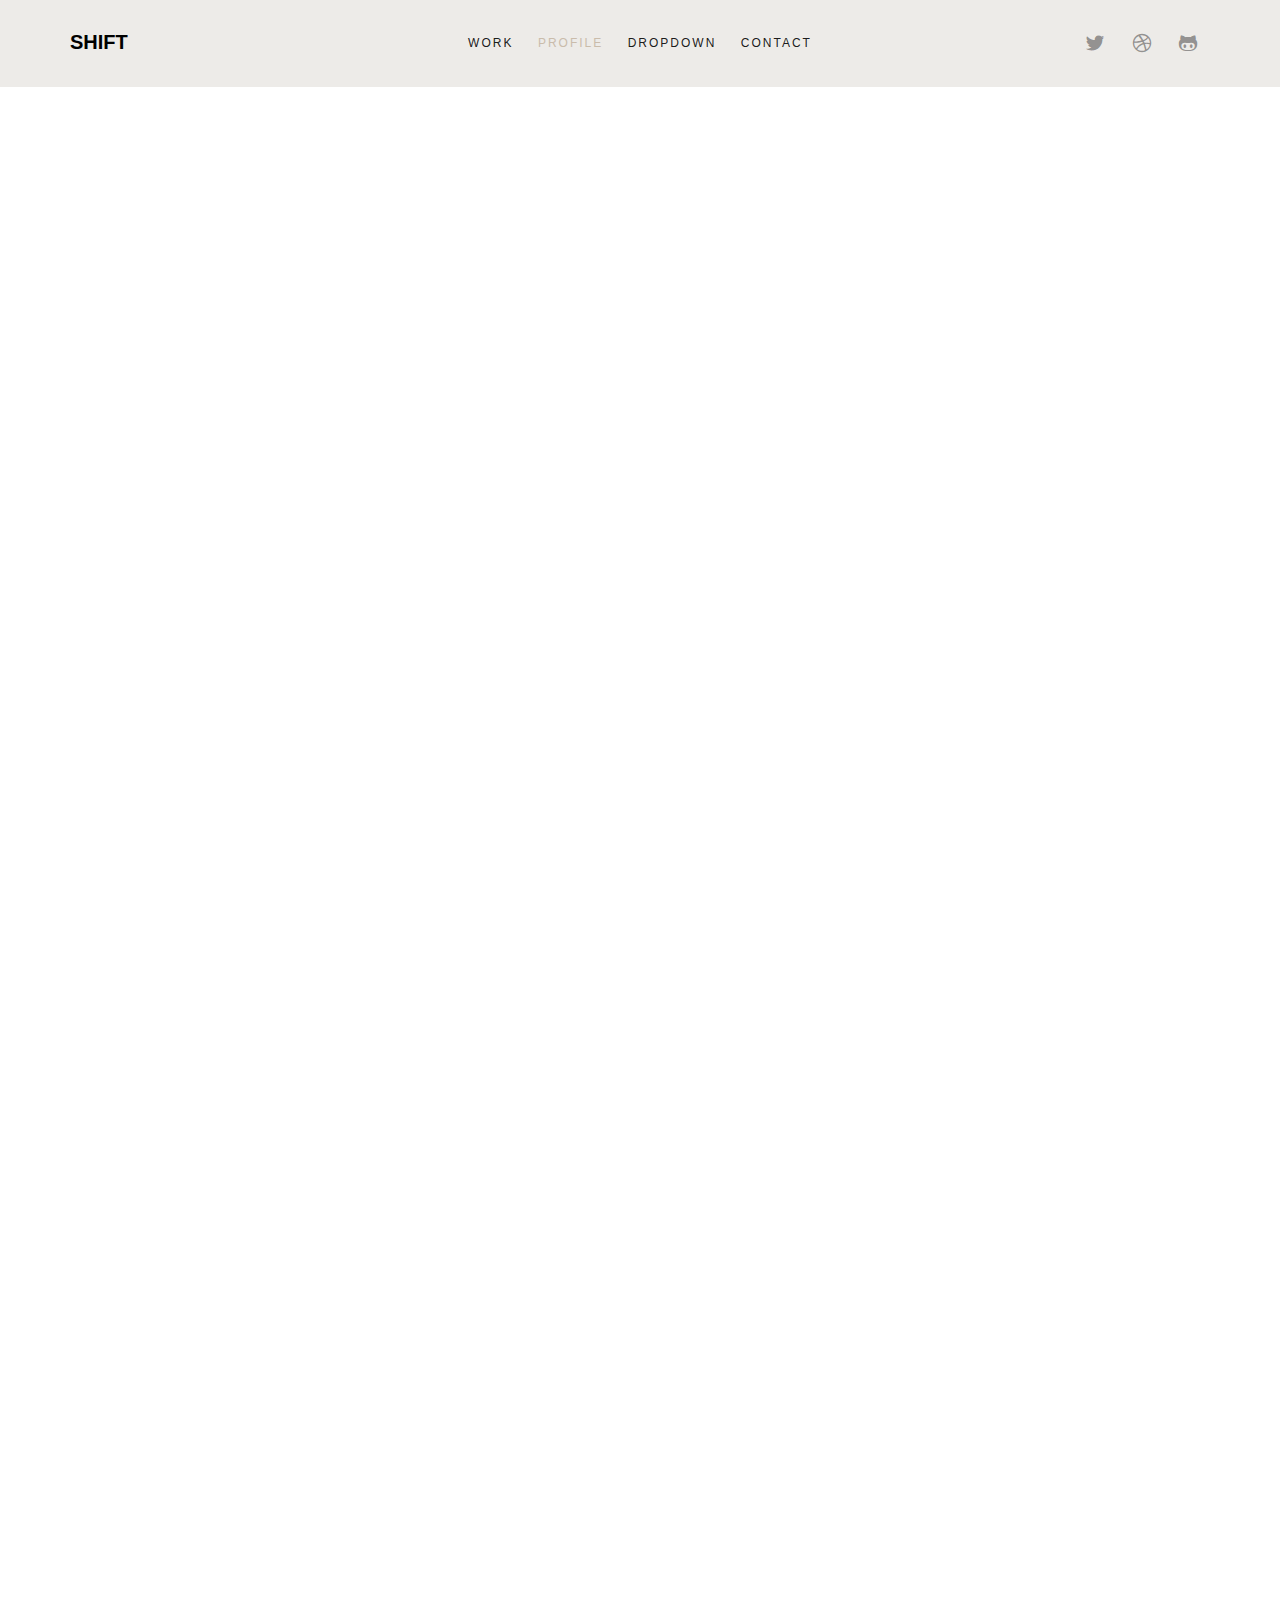
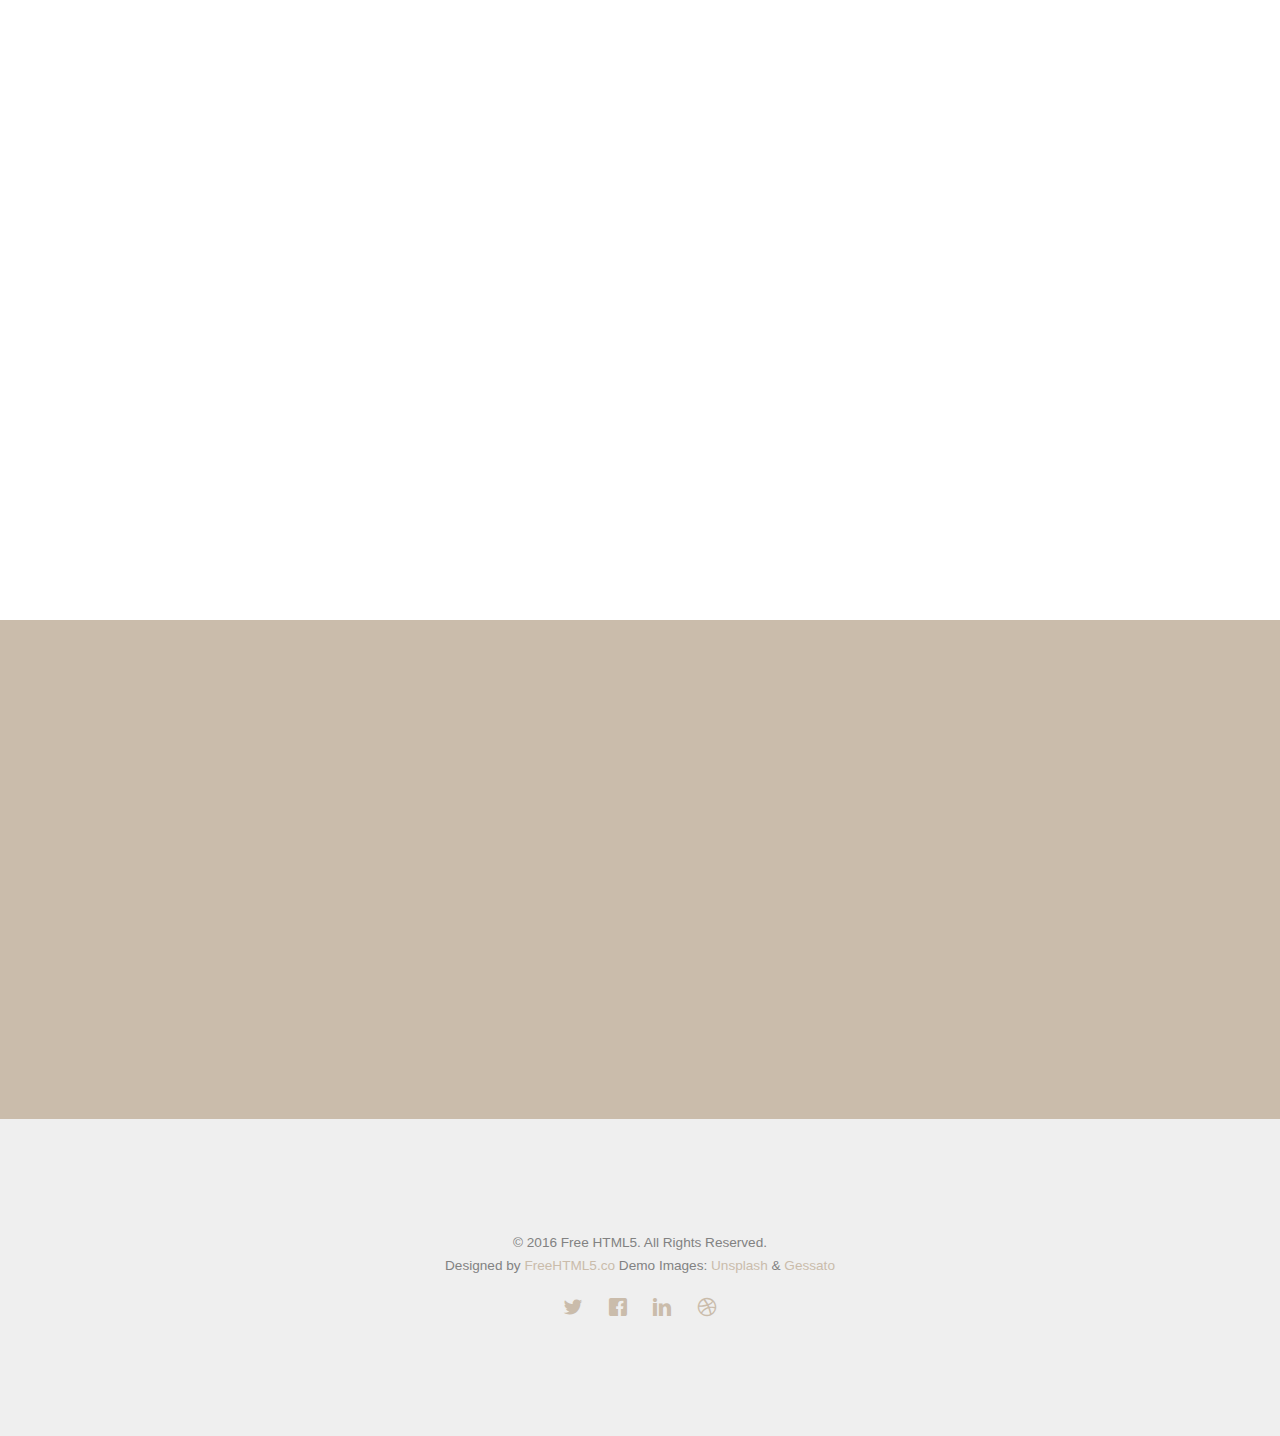
<file: about.html>
<!DOCTYPE HTML>
<html>
	<head>
	<meta charset="utf-8">
	<meta http-equiv="X-UA-Compatible" content="IE=edge">
	<title>Shift &mdash; Free Website Template, Free HTML5 Template by FreeHTML5.co</title>
	<meta name="viewport" content="width=device-width, initial-scale=1">
	<meta name="description" content="Free HTML5 Website Template by FreeHTML5.co" />
	<meta name="keywords" content="free website templates, free html5, free template, free bootstrap, free website template, html5, css3, mobile first, responsive" />
	<meta name="author" content="FreeHTML5.co" />

	<!-- 
	//////////////////////////////////////////////////////

	FREE HTML5 TEMPLATE 
	DESIGNED & DEVELOPED by FreeHTML5.co
		
	Website: 		http://freehtml5.co/
	Email: 			info@freehtml5.co
	Twitter: 		http://twitter.com/fh5co
	Facebook: 		https://www.facebook.com/fh5co

	//////////////////////////////////////////////////////
	 -->

  	<!-- Facebook and Twitter integration -->
	<meta property="og:title" content=""/>
	<meta property="og:image" content=""/>
	<meta property="og:url" content=""/>
	<meta property="og:site_name" content=""/>
	<meta property="og:description" content=""/>
	<meta name="twitter:title" content="" />
	<meta name="twitter:image" content="" />
	<meta name="twitter:url" content="" />
	<meta name="twitter:card" content="" />

	<!-- <link href="https://fonts.googleapis.com/css?family=Montserrat:400,700" rel="stylesheet"> -->
	<!-- <link href="https://fonts.googleapis.com/css?family=Playfair+Display:400,400i" rel="stylesheet"> -->
	
	<!-- Animate.css -->
	<link rel="stylesheet" href="css/animate.css">
	<!-- Icomoon Icon Fonts-->
	<link rel="stylesheet" href="css/icomoon.css">
	<!-- Bootstrap  -->
	<link rel="stylesheet" href="css/bootstrap.css">

	<!-- Theme style  -->
	<link rel="stylesheet" href="css/style.css">

	<!-- Modernizr JS -->
	<script src="js/modernizr-2.6.2.min.js"></script>
	<!-- FOR IE9 below -->
	<!--[if lt IE 9]>
	<script src="js/respond.min.js"></script>
	<![endif]-->

	</head>
	<body>
		
	<div class="fh5co-loader"></div>
	
	<div id="page">
	<nav class="fh5co-nav" role="navigation">
		<div class="container">
			<div class="fh5co-top-logo">
				<div id="fh5co-logo"><a href="index.html">Shift</a></div>
			</div>
			<div class="fh5co-top-menu menu-1 text-center">
				<ul>
					<li><a href="work.html">Work</a></li>
					<li class="active"><a href="about.html">Profile</a></li>
					<li class="has-dropdown">
						<a href="#">Dropdown</a>
						<ul class="dropdown">
							<li><a href="#">Web Design</a></li>
							<li><a href="#">eCommerce</a></li>
							<li><a href="#">Branding</a></li>
							<li><a href="#">API</a></li>
						</ul>
					</li>
					<li><a href="contact.html">Contact</a></li>
				</ul>
			</div>
			<div class="fh5co-top-social menu-1 text-right">
				<ul class="fh5co-social">
					<li><a href="#"><i class="icon-twitter"></i></a></li>
					<li><a href="#"><i class="icon-dribbble"></i></a></li>
					<li><a href="#"><i class="icon-github"></i></a></li>
				</ul>
			</div>
		</div>
	</nav>
	
	<div id="fh5co-author">
		<div class="container">
			<div class="row top-line animate-box">
				<div class="col-md-6 col-md-offset-3 col-md-push-2 text-left fh5co-heading">
					<h2>About Me</h2>
					<h3>Free html5 templates Made by <a href="http://freehtml5.co/" target="_blank">freehtml5.co</a></h3>
					<p>Far far away, behind the word mountains, far from the countries Vokalia and Consonantia, there live the blind texts. Separated they live in Bookmarksgrove</p>
				</div>
			</div>
			<div class="row">
				<div class="col-md-8 col-md-offset-2">
					<div class="author">
						<div class="author-inner animate-box" style="background-image: url(images/person3.jpg);">
						</div>
						<div class="desc animate-box">
							<span>Web Designer &amp; Developer</span>
							<h3>Mike Airways</h3>
							<p>Far far away, behind the word mountains, far from the countries Vokalia and Consonantia, there live the blind texts. Separated they live in Bookmarksgrove right at the coast of the Semantics, a large language ocean.</p>
							<p>Far from the countries Vokalia and Consonantia, there live the blind texts. Separated they live in Bookmarksgrove right at the coast of the Semantics, a large language ocean.</p>
							<ul class="fh5co-social-icons">
								<li><a href="#"><i class="icon-facebook"></i></a></li>
								<li><a href="#"><i class="icon-twitter"></i></a></li>
								<li><a href="#"><i class="icon-dribbble"></i></a></li>
								<li><a href="#"><i class="icon-github"></i></a></li>
							</ul>
						</div>
					</div>
					<div class="row">
						<div class="col-md-12">
							<h3 class="title animate-box">My Services</h3>
						</div>
						<div class="col-md-6 col-sm-6">
							<div class="feature-center animate-box" data-animate-effect="fadeIn">
								<span class="icon">
									<i class="icon-brush"></i>
								</span>
								<h3>Web Design</h3>
								<p>Far far away, behind the word mountains, far from the countries Vokalia and Consonantia, there live the blind texts. Separated they live in Bookmarksgrove</p>
								<p><a href="#" class="btn btn-primary btn-outline">Learn More</a></p>
							</div>
						</div>
						<div class="col-md-6 col-sm-6">
							<div class="feature-center animate-box" data-animate-effect="fadeIn">
								<span class="icon">
									<i class="icon-cog"></i>
								</span>
								<h3>Web Development</h3>
								<p>Far far away, behind the word mountains, far from the countries Vokalia and Consonantia, there live the blind texts. Separated they live in Bookmarksgrove</p>
								<p><a href="#" class="btn btn-primary btn-outline">Learn More</a></p>
							</div>
						</div>

						<div class="col-md-6 col-sm-6">
							<div class="feature-center animate-box" data-animate-effect="fadeIn">
								<span class="icon">
									<i class="icon-briefcase"></i>
								</span>
								<h3>Branding</h3>
								<p>Far far away, behind the word mountains, far from the countries Vokalia and Consonantia, there live the blind texts. Separated they live in Bookmarksgrove</p>
								<p><a href="#" class="btn btn-primary btn-outline">Learn More</a></p>
							</div>
						</div>
						<div class="col-md-6 col-sm-6">
							<div class="feature-center animate-box" data-animate-effect="fadeIn">
								<span class="icon">
									<i class="icon-camera"></i>
								</span>
								<h3>Photography</h3>
								<p>Far far away, behind the word mountains, far from the countries Vokalia and Consonantia, there live the blind texts. Separated they live in Bookmarksgrove</p>
								<p><a href="#" class="btn btn-primary btn-outline">Learn More</a></p>
							</div>
						</div>

						<div class="col-md-12">
							<h3 class="title animate-box">My Skills</h3>
							<div class="row">
								<div class="col-md-6 animate-box skills">
									<h3>Designing</h3>
									<div class="progress">
									   <div class="progress-bar" role="progressbar" aria-valuenow="100" aria-valuemin="0" aria-valuemax="100" style="width:100%">
									      100%
									   </div>
									</div>
								</div>
								<div class="col-md-6 animate-box skills">
									<h3>HTML5/CSS3</h3>
									<div class="progress">
									   <div class="progress-bar" role="progressbar" aria-valuenow="95" aria-valuemin="0" aria-valuemax="100" style="width:95%">
									      95%
									   </div>
									</div>
								</div>
								<div class="col-md-6 animate-box skills">
									<h3>jQuery</h3>
									<div class="progress">
									   <div class="progress-bar" role="progressbar" aria-valuenow="80" aria-valuemin="0" aria-valuemax="100" style="width:80%">
									      80%
									   </div>
									</div>
								</div>
								<div class="col-md-6 animate-box skills">
									<h3>WordPress</h3>
									<div class="progress">
									   <div class="progress-bar" role="progressbar" aria-valuenow="90" aria-valuemin="0" aria-valuemax="100" style="width:90%">
									      90%
									   </div>
									</div>
								</div>
							</div>
						</div>
					</div>
				</div>
			</div>
		</div>
	</div>

	<div id="fh5co-started">
		<div class="container">
			<div class="row animate-box">
				<div class="col-md-8 col-md-offset-2 text-center fh5co-heading">
					<h2>Get Started</h2>
					<p>We create beautiful themes for your site behind the word mountains, far from the countries Vokalia and Consonantia, there live the blind texts.</p>
					<p><a href="#" class="btn btn-primary">Let's work together</a></p>
				</div>
			</div>
		</div>
	</div>

	<footer id="fh5co-footer" role="contentinfo">
		<div class="container">
			<div class="row copyright">
				<div class="col-md-12 text-center">
					<p>
						<small class="block">&copy; 2016 Free HTML5. All Rights Reserved.</small> 
						<small class="block">Designed by <a href="http://freehtml5.co/" target="_blank">FreeHTML5.co</a> Demo Images: <a href="http://unsplash.co/" target="_blank">Unsplash</a> &amp; <a href="http://blog.gessato.com/" target="_blank">Gessato</a></small>
					</p>
					
					<ul class="fh5co-social-icons">
						<li><a href="#"><i class="icon-twitter"></i></a></li>
						<li><a href="#"><i class="icon-facebook"></i></a></li>
						<li><a href="#"><i class="icon-linkedin"></i></a></li>
						<li><a href="#"><i class="icon-dribbble"></i></a></li>
					</ul>
					
				</div>
			</div>

		</div>
	</footer>
	</div>

	<div class="gototop js-top">
		<a href="#" class="js-gotop"><i class="icon-arrow-up"></i></a>
	</div>
	
	<!-- jQuery -->
	<script src="js/jquery.min.js"></script>
	<!-- jQuery Easing -->
	<script src="js/jquery.easing.1.3.js"></script>
	<!-- Bootstrap -->
	<script src="js/bootstrap.min.js"></script>
	<!-- Waypoints -->
	<script src="js/jquery.waypoints.min.js"></script>
	<!-- Main -->
	<script src="js/main.js"></script>

	</body>
</html>
</file>
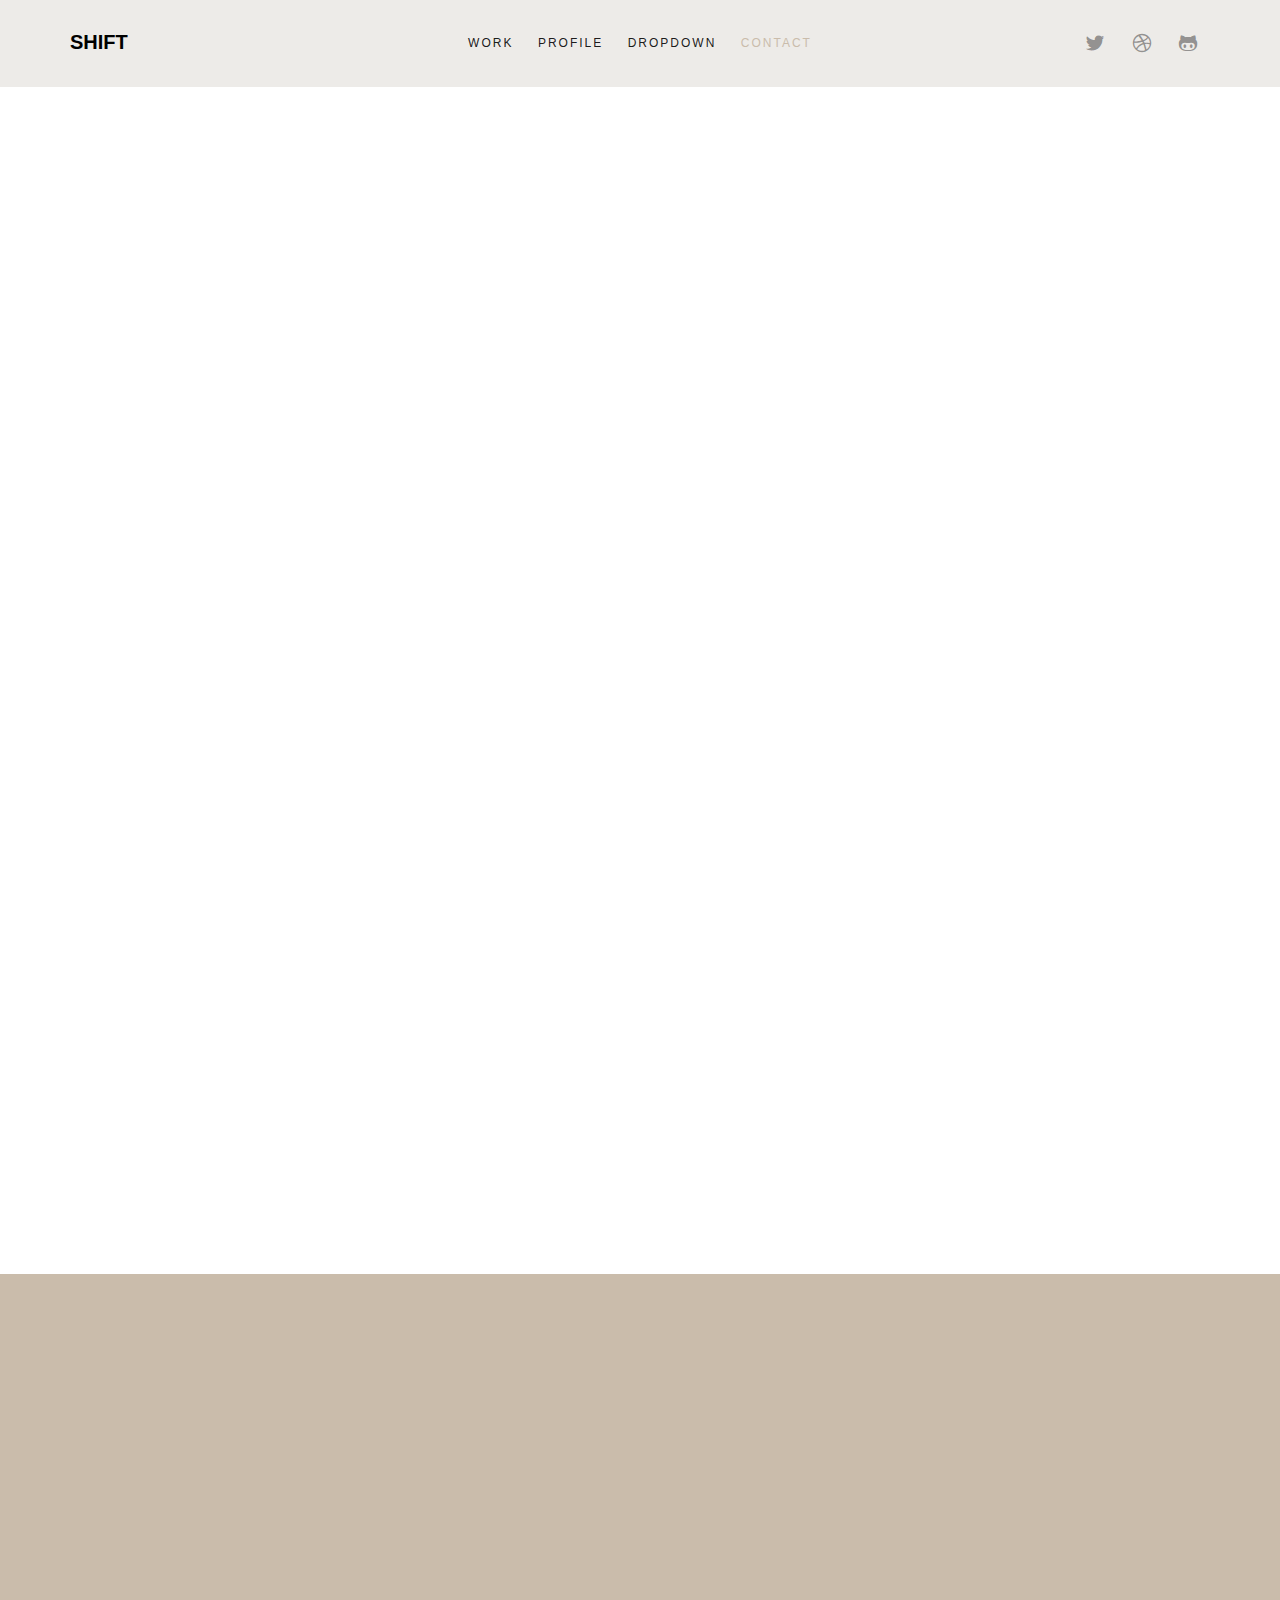
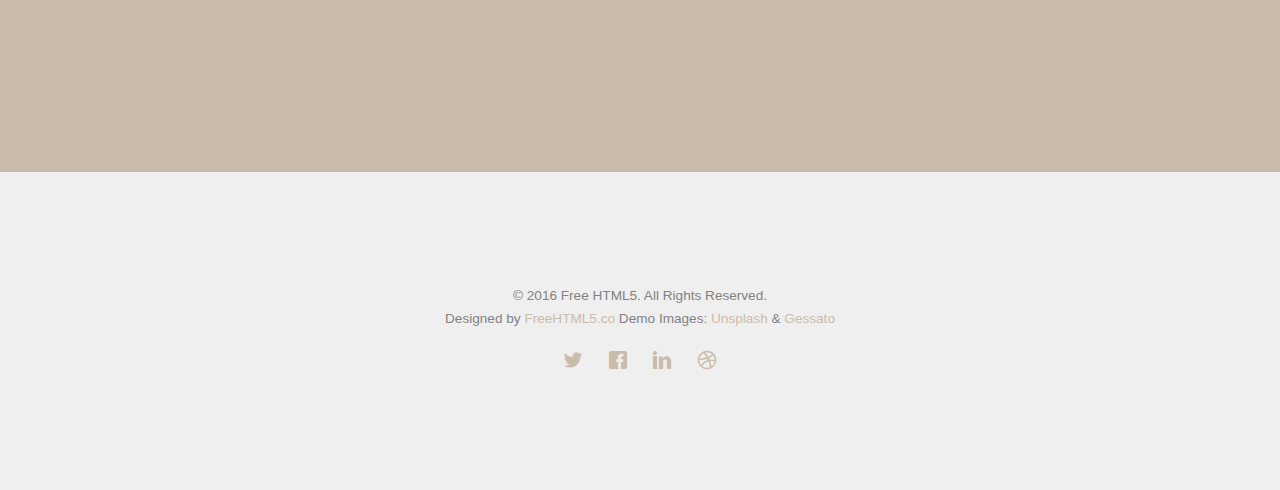
<file: contact.html>
<!DOCTYPE HTML>
<html>
	<head>
	<meta charset="utf-8">
	<meta http-equiv="X-UA-Compatible" content="IE=edge">
	<title>Shift &mdash; Free Website Template, Free HTML5 Template by FreeHTML5.co</title>
	<meta name="viewport" content="width=device-width, initial-scale=1">
	<meta name="description" content="Free HTML5 Website Template by FreeHTML5.co" />
	<meta name="keywords" content="free website templates, free html5, free template, free bootstrap, free website template, html5, css3, mobile first, responsive" />
	<meta name="author" content="FreeHTML5.co" />

	<!-- 
	//////////////////////////////////////////////////////

	FREE HTML5 TEMPLATE 
	DESIGNED & DEVELOPED by FreeHTML5.co
		
	Website: 		http://freehtml5.co/
	Email: 			info@freehtml5.co
	Twitter: 		http://twitter.com/fh5co
	Facebook: 		https://www.facebook.com/fh5co

	//////////////////////////////////////////////////////
	 -->

  	<!-- Facebook and Twitter integration -->
	<meta property="og:title" content=""/>
	<meta property="og:image" content=""/>
	<meta property="og:url" content=""/>
	<meta property="og:site_name" content=""/>
	<meta property="og:description" content=""/>
	<meta name="twitter:title" content="" />
	<meta name="twitter:image" content="" />
	<meta name="twitter:url" content="" />
	<meta name="twitter:card" content="" />

	<!-- <link href="https://fonts.googleapis.com/css?family=Montserrat:400,700" rel="stylesheet"> -->
	<!-- <link href="https://fonts.googleapis.com/css?family=Playfair+Display:400,400i" rel="stylesheet"> -->
	
	<!-- Animate.css -->
	<link rel="stylesheet" href="css/animate.css">
	<!-- Icomoon Icon Fonts-->
	<link rel="stylesheet" href="css/icomoon.css">
	<!-- Bootstrap  -->
	<link rel="stylesheet" href="css/bootstrap.css">
	<!-- Theme style  -->
	<link rel="stylesheet" href="css/style.css">

	<!-- Modernizr JS -->
	<script src="js/modernizr-2.6.2.min.js"></script>
	<!-- FOR IE9 below -->
	<!--[if lt IE 9]>
	<script src="js/respond.min.js"></script>
	<![endif]-->

	</head>
	<body>
		
	<div class="fh5co-loader"></div>
	
	<div id="page">
	<nav class="fh5co-nav" role="navigation">
		<div class="container">
			<div class="fh5co-top-logo">
				<div id="fh5co-logo"><a href="index.html">Shift</a></div>
			</div>
			<div class="fh5co-top-menu menu-1 text-center">
				<ul>
					<li><a href="work.html">Work</a></li>
					<li><a href="about.html">Profile</a></li>
					<li class="has-dropdown">
						<a href="#">Dropdown</a>
						<ul class="dropdown">
							<li><a href="#">Web Design</a></li>
							<li><a href="#">eCommerce</a></li>
							<li><a href="#">Branding</a></li>
							<li><a href="#">API</a></li>
						</ul>
					</li>
					<li class="active"><a href="contact.html">Contact</a></li>
				</ul>
			</div>
			<div class="fh5co-top-social menu-1 text-right">
				<ul class="fh5co-social">
					<li><a href="#"><i class="icon-twitter"></i></a></li>
					<li><a href="#"><i class="icon-dribbble"></i></a></li>
					<li><a href="#"><i class="icon-github"></i></a></li>
				</ul>
			</div>
			
		</div>
	</nav>
	
	<div id="fh5co-contact">
		<div class="container">
			<div class="row top-line animate-box">
				<div class="col-md-6 col-md-offset-3 col-md-push-2 text-left fh5co-heading">
					<h2>Say Hello</h2>
					<h3>Free html5 templates Made by <a href="http://freehtml5.co/" target="_blank">freehtml5.co</a></h3>
					<p>Far far away, behind the word mountains, far from the countries Vokalia and Consonantia, there live the blind texts. Separated they live in Bookmarksgrove</p>
				</div>
			</div>
			<div class="row">
				<div class="col-md-8 col-md-offset-2">
					<div class="col-md-5 col-md-pull-1 animate-box">
						<div class="fh5co-contact-info">
							<h3>Contact Information</h3>
							<ul>
								<li class="address">198 West 21th Street, <br> Suite 721 New York NY 10016</li>
								<li class="phone"><a href="tel://1234567920">+ 1235 2355 98</a></li>
								<li class="email"><a href="mailto:info@yoursite.com">info@yoursite.com</a></li>
								<li class="url"><a href="http://freehtml5.co">FreeHTML5.co</a></li>
							</ul>
						</div>
					</div>
					<div class="col-md-7 animate-box">
						<h3>Get In Touch</h3>
						<form action="#">
							<div class="row form-group">
								<div class="col-md-12">
									<label for="fname">Your Name</label>
									<input type="text" id="fname" class="form-control">
								</div>
								
							</div>

							<div class="row form-group">
								<div class="col-md-12">
									<label for="email">Email</label>
									<input type="text" id="email" class="form-control">
								</div>
							</div>

							<div class="row form-group">
								<div class="col-md-12">
									<label for="message">Message</label>
									<textarea name="message" id="message" cols="30" rows="10" class="form-control"></textarea>
								</div>
							</div>
							<div class="form-group">
								<input type="submit" value="Send Message" class="btn btn-primary">
							</div>

						</form>		
					</div>
				</div>
			</div>
		</div>
	</div>

	<div id="fh5co-started">
		<div class="container">
			<div class="row animate-box">
				<div class="col-md-8 col-md-offset-2 text-center fh5co-heading">
					<h2>Get Started</h2>
					<p>We create beautiful themes for your site behind the word mountains, far from the countries Vokalia and Consonantia, there live the blind texts.</p>
					<p><a href="#" class="btn btn-primary">Let's work together</a></p>
				</div>
			</div>
		</div>
	</div>

	<footer id="fh5co-footer" role="contentinfo">
		<div class="container">
			<div class="row copyright">
				<div class="col-md-12 text-center">
					<p>
						<small class="block">&copy; 2016 Free HTML5. All Rights Reserved.</small> 
						<small class="block">Designed by <a href="http://freehtml5.co/" target="_blank">FreeHTML5.co</a> Demo Images: <a href="http://unsplash.co/" target="_blank">Unsplash</a> &amp; <a href="http://blog.gessato.com/" target="_blank">Gessato</a></small>
					</p>
					
					<ul class="fh5co-social-icons">
						<li><a href="#"><i class="icon-twitter"></i></a></li>
						<li><a href="#"><i class="icon-facebook"></i></a></li>
						<li><a href="#"><i class="icon-linkedin"></i></a></li>
						<li><a href="#"><i class="icon-dribbble"></i></a></li>
					</ul>
					
				</div>
			</div>

		</div>
	</footer>
	</div>

	<div class="gototop js-top">
		<a href="#" class="js-gotop"><i class="icon-arrow-up"></i></a>
	</div>
	
	<!-- jQuery -->
	<script src="js/jquery.min.js"></script>
	<!-- jQuery Easing -->
	<script src="js/jquery.easing.1.3.js"></script>
	<!-- Bootstrap -->
	<script src="js/bootstrap.min.js"></script>
	<!-- Waypoints -->
	<script src="js/jquery.waypoints.min.js"></script>
	<!-- Main -->
	<script src="js/main.js"></script>

	</body>
</html>
</file>
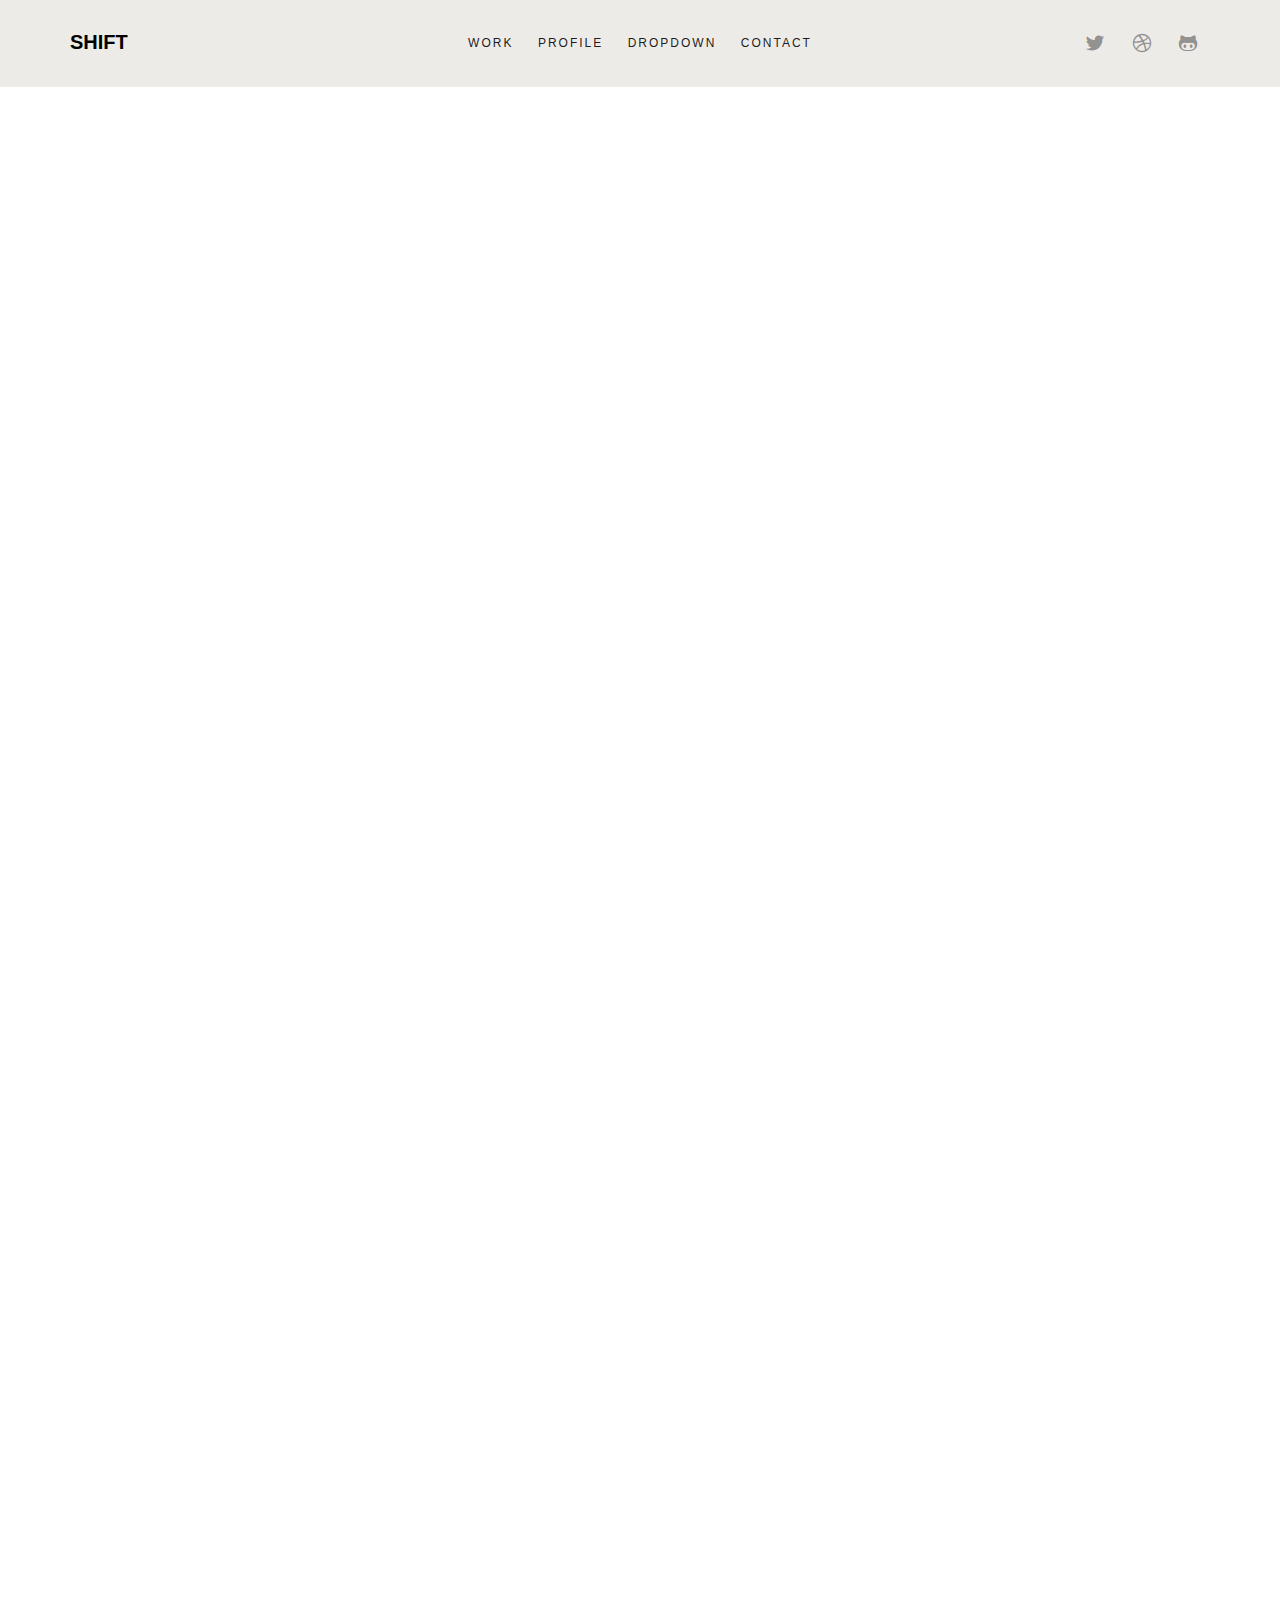
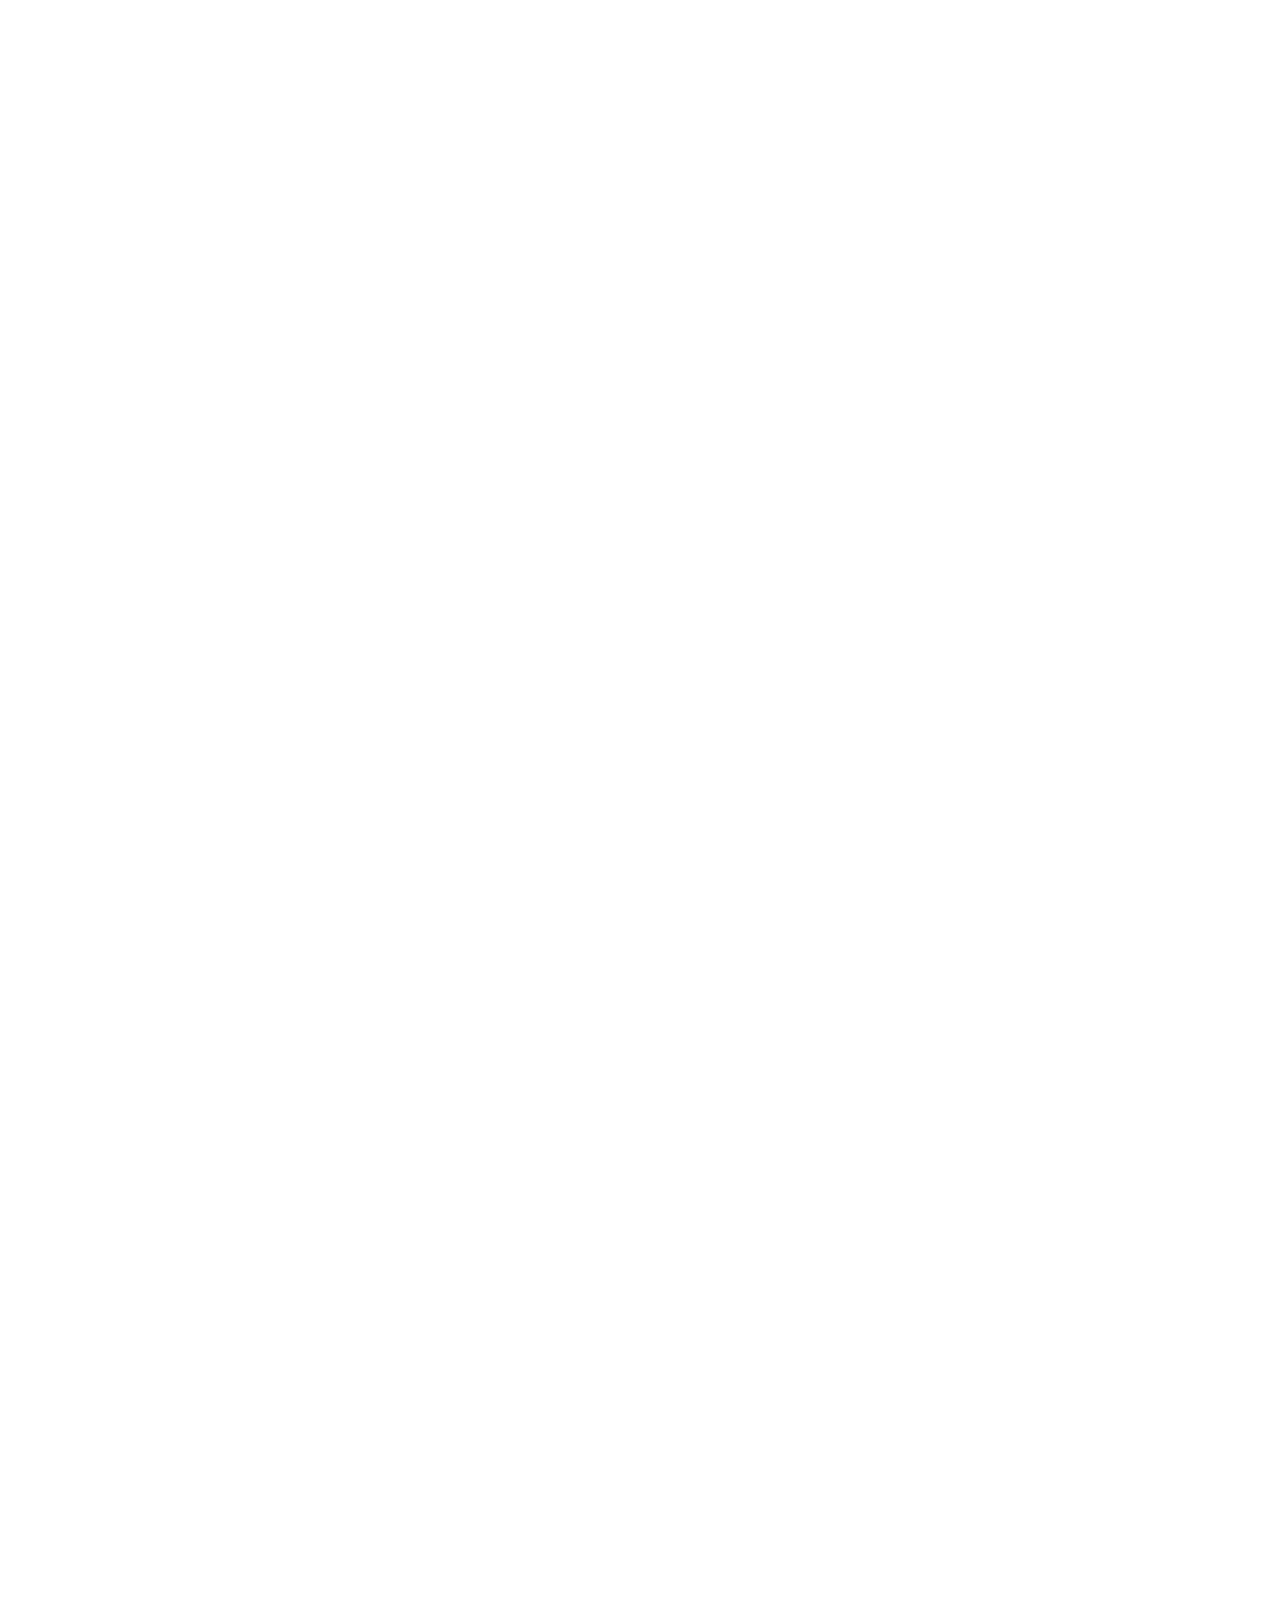
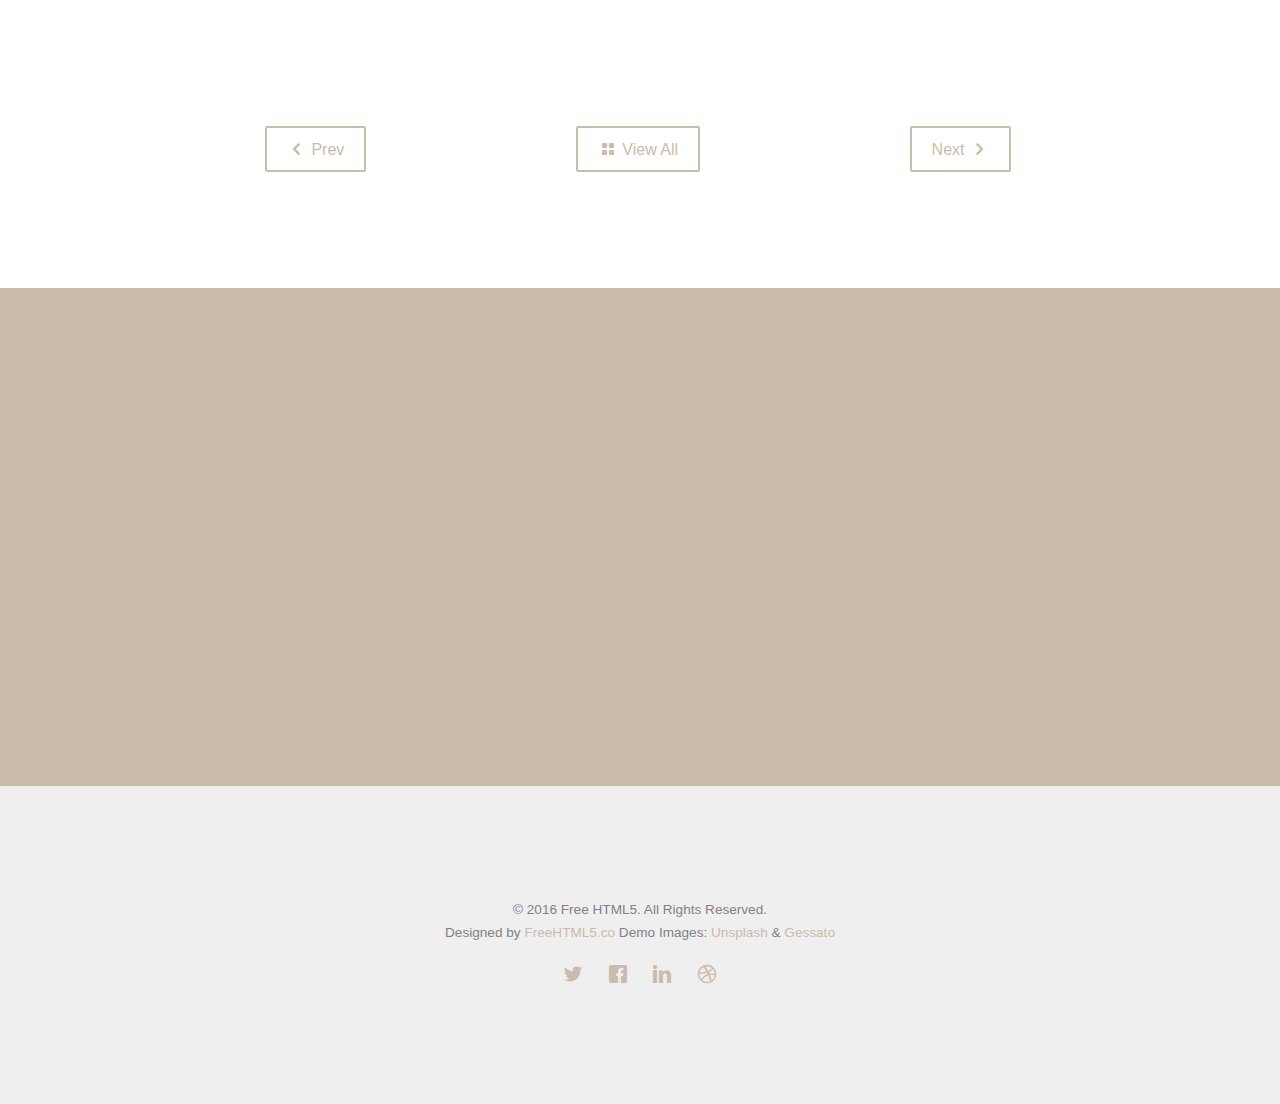
<file: portfolio_detail.html>
<!DOCTYPE HTML>
<html>
	<head>
	<meta charset="utf-8">
	<meta http-equiv="X-UA-Compatible" content="IE=edge">
	<title>Shift &mdash; Free Website Template, Free HTML5 Template by FreeHTML5.co</title>
	<meta name="viewport" content="width=device-width, initial-scale=1">
	<meta name="description" content="Free HTML5 Website Template by FreeHTML5.co" />
	<meta name="keywords" content="free website templates, free html5, free template, free bootstrap, free website template, html5, css3, mobile first, responsive" />
	<meta name="author" content="FreeHTML5.co" />

	<!-- 
	//////////////////////////////////////////////////////

	FREE HTML5 TEMPLATE 
	DESIGNED & DEVELOPED by FreeHTML5.co
		
	Website: 		http://freehtml5.co/
	Email: 			info@freehtml5.co
	Twitter: 		http://twitter.com/fh5co
	Facebook: 		https://www.facebook.com/fh5co

	//////////////////////////////////////////////////////
	 -->

  	<!-- Facebook and Twitter integration -->
	<meta property="og:title" content=""/>
	<meta property="og:image" content=""/>
	<meta property="og:url" content=""/>
	<meta property="og:site_name" content=""/>
	<meta property="og:description" content=""/>
	<meta name="twitter:title" content="" />
	<meta name="twitter:image" content="" />
	<meta name="twitter:url" content="" />
	<meta name="twitter:card" content="" />

	<!-- <link href="https://fonts.googleapis.com/css?family=Montserrat:400,700" rel="stylesheet"> -->
	<!-- <link href="https://fonts.googleapis.com/css?family=Playfair+Display:400,400i" rel="stylesheet"> -->
	
	<!-- Animate.css -->
	<link rel="stylesheet" href="css/animate.css">
	<!-- Icomoon Icon Fonts-->
	<link rel="stylesheet" href="css/icomoon.css">
	<!-- Bootstrap  -->
	<link rel="stylesheet" href="css/bootstrap.css">

	<!-- Theme style  -->
	<link rel="stylesheet" href="css/style.css">

	<!-- Modernizr JS -->
	<script src="js/modernizr-2.6.2.min.js"></script>
	<!-- FOR IE9 below -->
	<!--[if lt IE 9]>
	<script src="js/respond.min.js"></script>
	<![endif]-->

	</head>
	<body>
		
	<div class="fh5co-loader"></div>
	
	<div id="page">
	<nav class="fh5co-nav" role="navigation">
		<div class="container">
			<div class="fh5co-top-logo">
				<div id="fh5co-logo"><a href="index.html">Shift</a></div>
			</div>
			<div class="fh5co-top-menu menu-1 text-center">
				<ul>
					<li><a href="work.html">Work</a></li>
					<li><a href="about.html">Profile</a></li>
					<li class="has-dropdown">
						<a href="#">Dropdown</a>
						<ul class="dropdown">
							<li><a href="#">Web Design</a></li>
							<li><a href="#">eCommerce</a></li>
							<li><a href="#">Branding</a></li>
							<li><a href="#">API</a></li>
						</ul>
					</li>
					<li><a href="contact.html">Contact</a></li>
				</ul>
			</div>
			<div class="fh5co-top-social menu-1 text-right">
				<ul class="fh5co-social">
					<li><a href="#"><i class="icon-twitter"></i></a></li>
					<li><a href="#"><i class="icon-dribbble"></i></a></li>
					<li><a href="#"><i class="icon-github"></i></a></li>
				</ul>
			</div>
		</div>
	</nav>
	
	<div id="fh5co-author">
		<div class="container">
			<div class="row top-line animate-box">
				<div class="col-md-6 col-md-offset-3 col-md-push-2 text-left fh5co-heading">
					<h2>The Aloha Shirt</h2>
					<p>Far far away, behind the word mountains, far from the countries Vokalia and Consonantia, there live the blind texts. Separated they live in Bookmarksgrove</p>
					
					<div class="role">
						<h3>Role</h3>
						<ul>
							<li>Front-end Design</li>
							<li>Branding</li>
							<li>Information Architecture</li>
							<li>Data Gathering</li>
						</ul>
					</div>

					<p><a href="#" class="btn btn-primary">Visit Website</a></p>
				</div>
			</div>
			<div class="row">
				<div class="col-md-8 col-md-offset-2">
					<p class="animate-box"><img src="images/project-7.jpg" class="img-responsive" alt="Free HTML5 Template by FreeHTML5.co"></p>
					<p class="animate-box"><img src="images/project-6.jpg" class="img-responsive" alt="Free HTML5 Template by FreeHTML5.co"></p>

					<div class="testimony animate-box">
						<blockquote>
							<p>&ldquo;Far far away, behind the word mountains, far from the countries Vokalia and Consonantia, there live the blind texts. Separated they live in Bookmarksgrove&rdquo;</p>
							<p class="person"><cite>&mdash; Job Smith</cite> CEO and Founder</p>
						</blockquote>
					</div>
					<p class="animate-box"><img src="images/project-5.jpg" class="img-responsive" alt="Free HTML5 Template by FreeHTML5.co"></p>
					<p class="animate-box"><img src="images/project-3.jpg" class="img-responsive" alt="Free HTML5 Template by FreeHTML5.co"></p>
				

					<div class="row row-pt-md portfolio-navigation">
						<div class="col-xs-4 text-left">
							<a href="#" class="btn btn-primary btn-outline"><i class="icon-chevron-left"></i> Prev </a>
						</div>
						<div class="col-xs-4 text-center">
							<a href="#" class="btn btn-primary btn-outline"><i class="icon-grid2"></i> View All</a>
						</div>
						<div class="col-xs-4 text-right">
							<a href="#" class="btn btn-primary btn-outline">Next <i class="icon-chevron-right"></i></a>
						</div>
					</div>
				</div>
			</div>
		</div>
	</div>

	<div id="fh5co-started">
		<div class="container">
			<div class="row animate-box">
				<div class="col-md-8 col-md-offset-2 text-center fh5co-heading">
					<h2>Get Started</h2>
					<p>We create beautiful themes for your site behind the word mountains, far from the countries Vokalia and Consonantia, there live the blind texts.</p>
					<p><a href="#" class="btn btn-primary">Let's work together</a></p>
				</div>
			</div>
		</div>
	</div>

	<footer id="fh5co-footer" role="contentinfo">
		<div class="container">
			<div class="row copyright">
				<div class="col-md-12 text-center">
					<p>
						<small class="block">&copy; 2016 Free HTML5. All Rights Reserved.</small> 
						<small class="block">Designed by <a href="http://freehtml5.co/" target="_blank">FreeHTML5.co</a> Demo Images: <a href="http://unsplash.co/" target="_blank">Unsplash</a> &amp; <a href="http://blog.gessato.com/" target="_blank">Gessato</a></small>
					</p>
					
					<ul class="fh5co-social-icons">
						<li><a href="#"><i class="icon-twitter"></i></a></li>
						<li><a href="#"><i class="icon-facebook"></i></a></li>
						<li><a href="#"><i class="icon-linkedin"></i></a></li>
						<li><a href="#"><i class="icon-dribbble"></i></a></li>
					</ul>
					
				</div>
			</div>

		</div>
	</footer>
	</div>

	<div class="gototop js-top">
		<a href="#" class="js-gotop"><i class="icon-arrow-up"></i></a>
	</div>
	
	<!-- jQuery -->
	<script src="js/jquery.min.js"></script>
	<!-- jQuery Easing -->
	<script src="js/jquery.easing.1.3.js"></script>
	<!-- Bootstrap -->
	<script src="js/bootstrap.min.js"></script>
	<!-- Waypoints -->
	<script src="js/jquery.waypoints.min.js"></script>
	<!-- Main -->
	<script src="js/main.js"></script>

	</body>
</html>
</file>
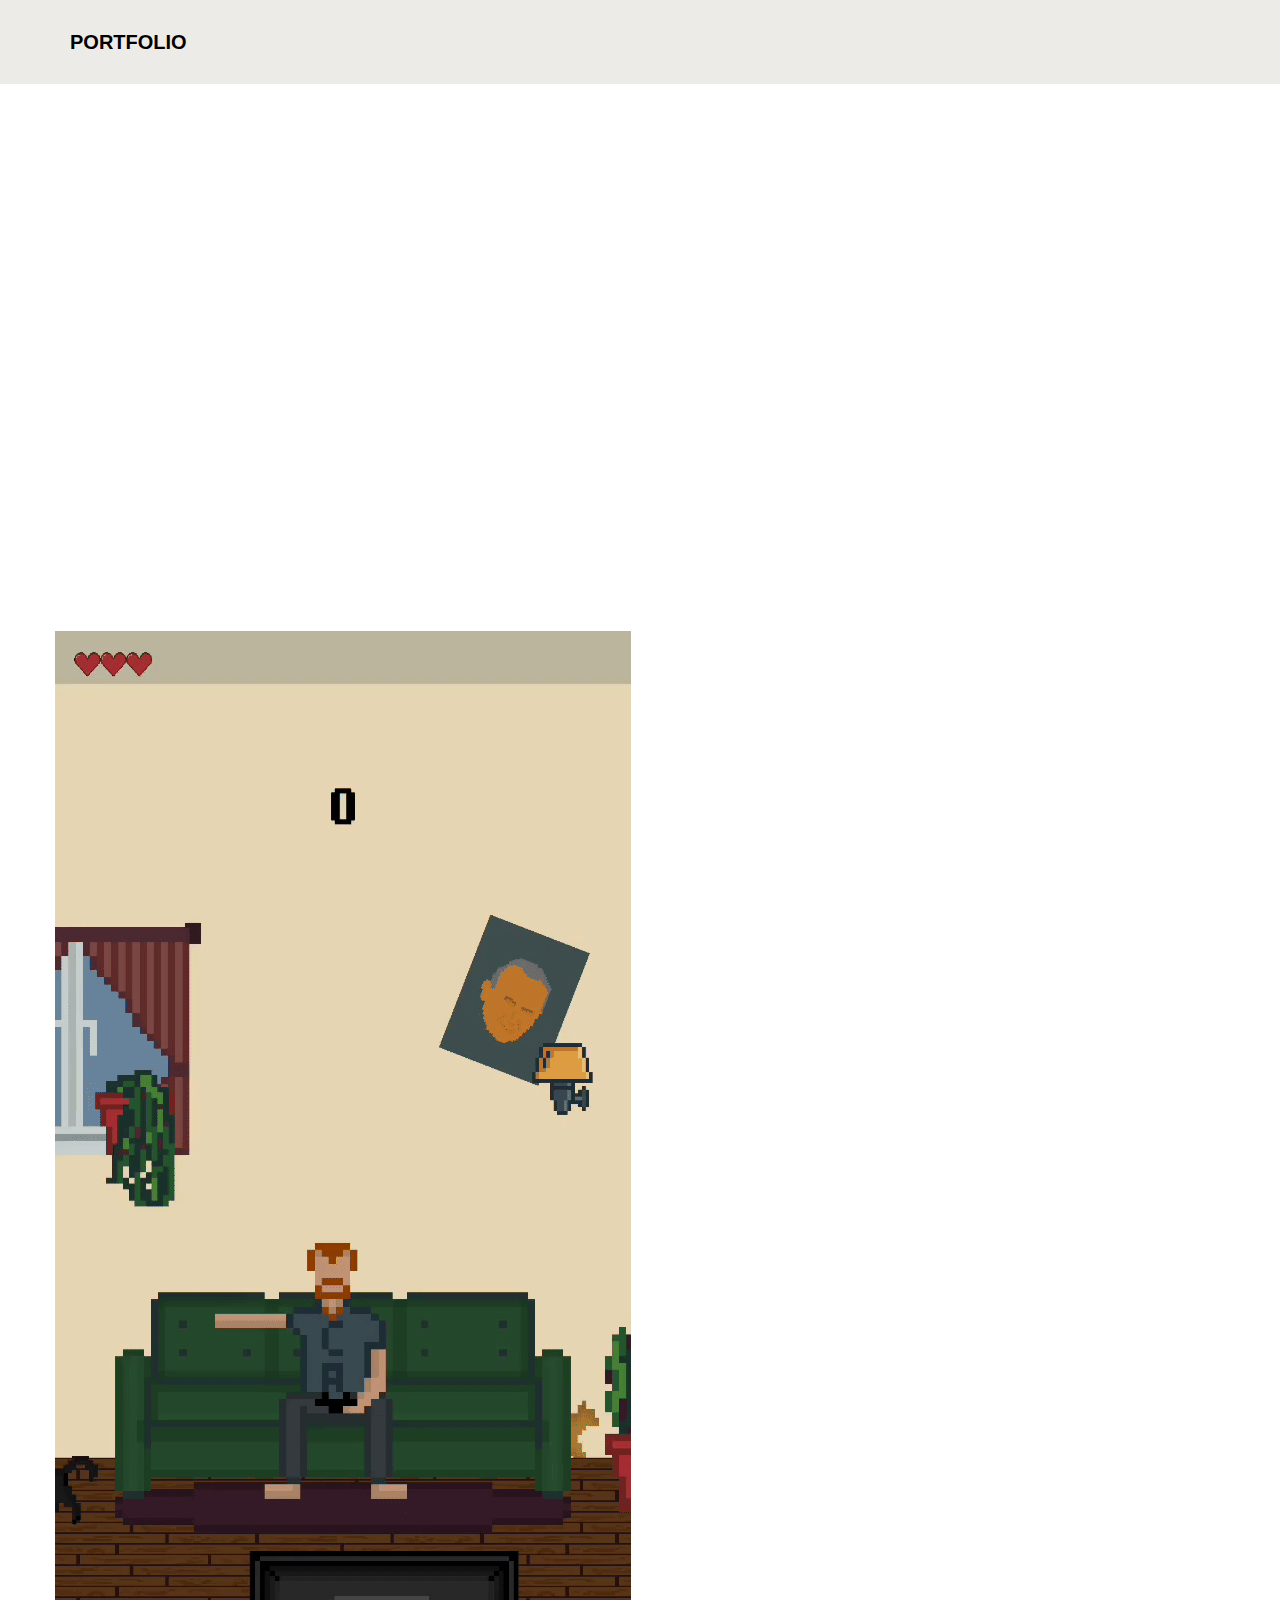
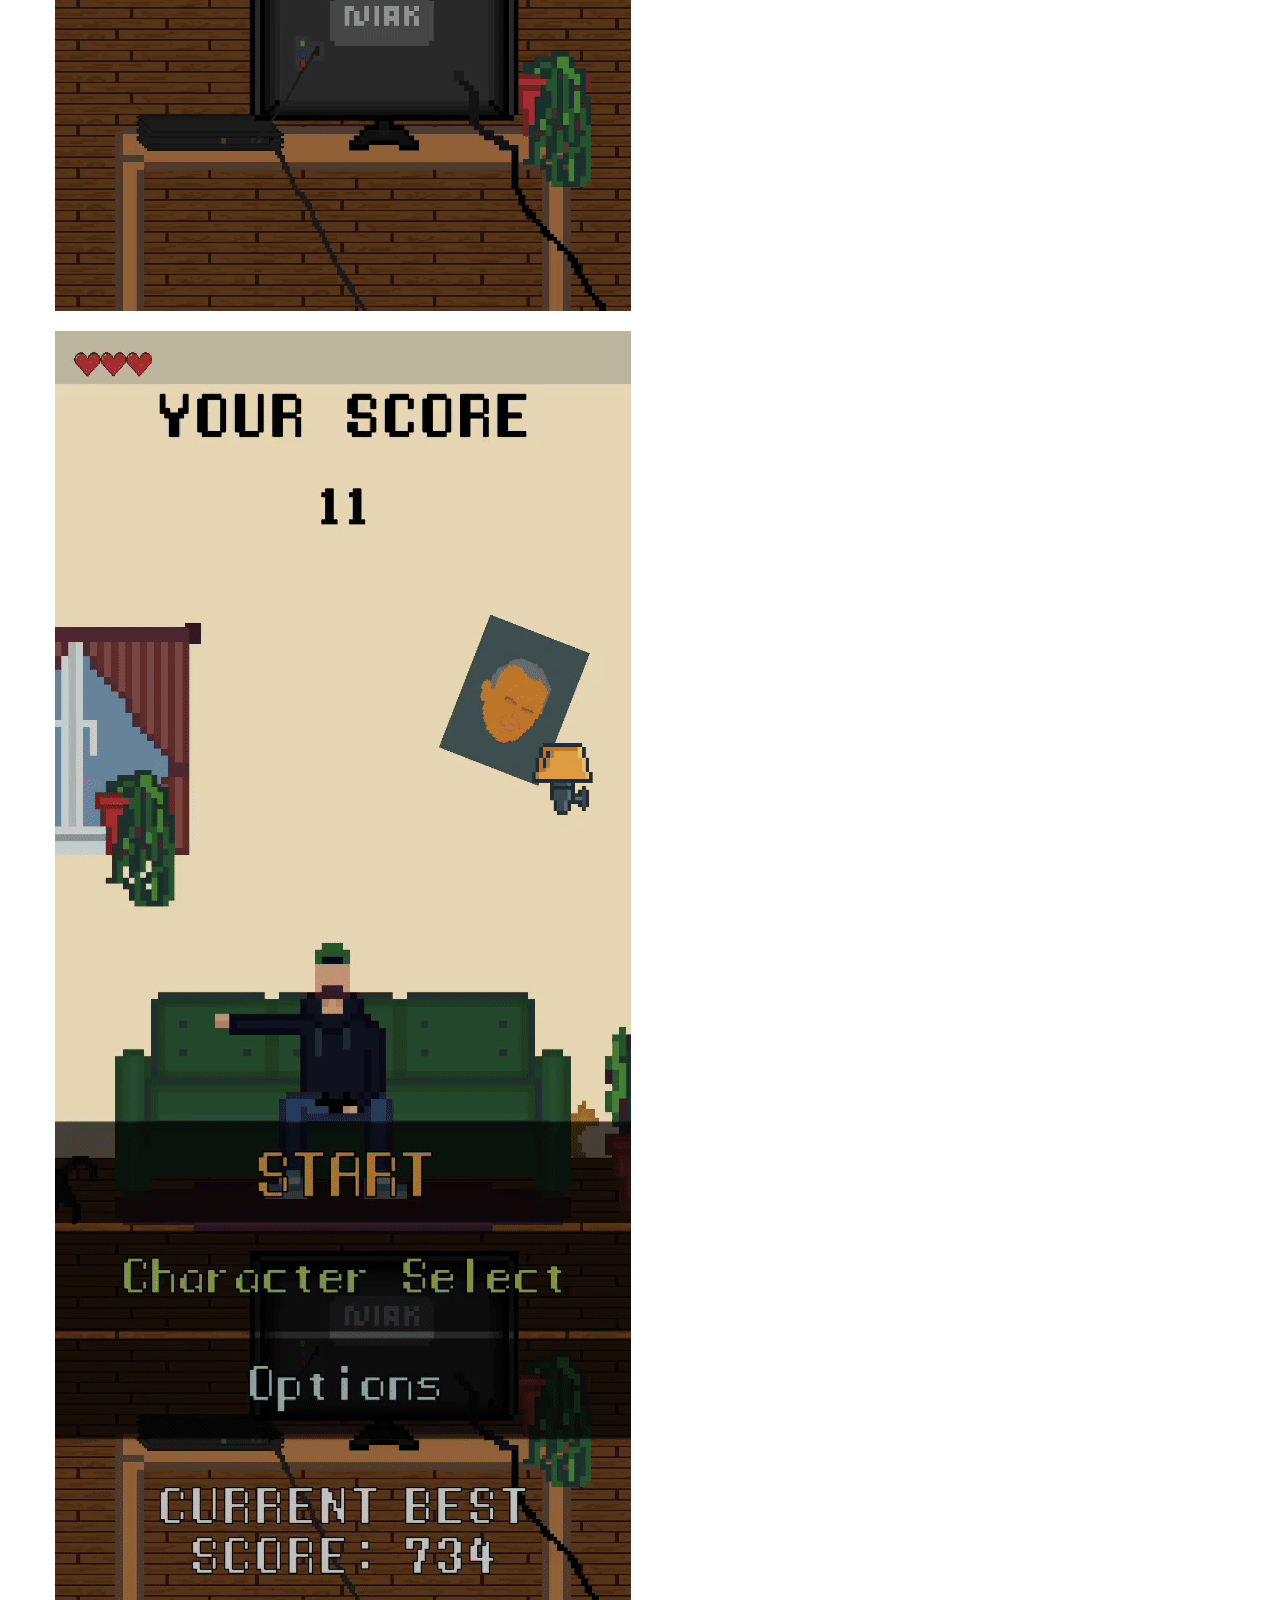
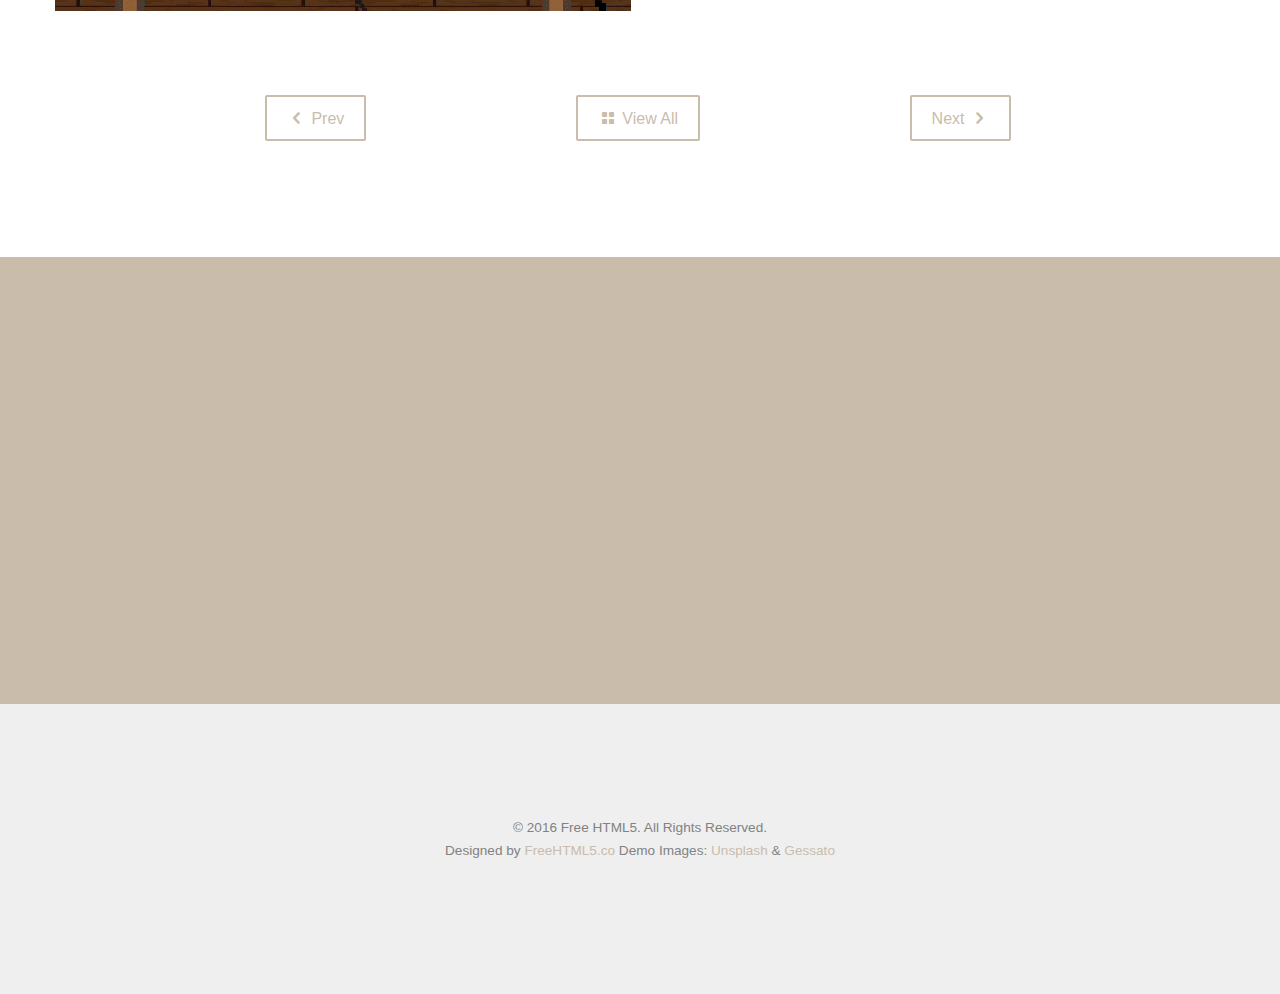
<file: procrastinator.html>
<!DOCTYPE HTML>
<html>
	<head>
	<meta charset="utf-8">
	<meta http-equiv="X-UA-Compatible" content="IE=edge">
	<title>Procrastinator 2000</title>
	<meta name="viewport" content="width=device-width, initial-scale=1">

	<!-- 
	//////////////////////////////////////////////////////

	FREE HTML5 TEMPLATE 
	DESIGNED & DEVELOPED by FreeHTML5.co
		
	Website: 		http://freehtml5.co/
	Email: 			info@freehtml5.co
	Twitter: 		http://twitter.com/fh5co
	Facebook: 		https://www.facebook.com/fh5co

	//////////////////////////////////////////////////////
	 -->

  	<!-- Facebook and Twitter integration -->
	<meta property="og:title" content=""/>
	<meta property="og:image" content=""/>
	<meta property="og:url" content=""/>
	<meta property="og:site_name" content=""/>
	<meta property="og:description" content=""/>
	<meta name="twitter:title" content="" />
	<meta name="twitter:image" content="" />
	<meta name="twitter:url" content="" />
	<meta name="twitter:card" content="" />

	<!-- <link href="https://fonts.googleapis.com/css?family=Montserrat:400,700" rel="stylesheet"> -->
	<!-- <link href="https://fonts.googleapis.com/css?family=Playfair+Display:400,400i" rel="stylesheet"> -->
	
	<!-- Animate.css -->
	<link rel="stylesheet" href="css/animate.css">
	<!-- Icomoon Icon Fonts-->
	<link rel="stylesheet" href="css/icomoon.css">
	<!-- Bootstrap  -->
	<link rel="stylesheet" href="css/bootstrap.css">

	<!-- Theme style  -->
	<link rel="stylesheet" href="css/style.css">

	<!-- Modernizr JS -->
	<script src="js/modernizr-2.6.2.min.js"></script>
	<!-- FOR IE9 below -->
	<!--[if lt IE 9]>
	<script src="js/respond.min.js"></script>
	<![endif]-->

	</head>
	<body>
		
	<div class="fh5co-loader"></div>
	
	<div id="page">
	<nav class="fh5co-nav" role="navigation">
		<div class="container">
			<div class="fh5co-top-logo">
				<div id="fh5co-logo"><a href="index.html">Portfolio</a></div>
			</div>
			<div class="fh5co-top-menu menu-1 text-center">
			</div>
		</div>
	</nav>
	
	<div id="fh5co-author">
		<div class="container">
			<div class="row top-line animate-box">
				<div class="col-md-6 col-md-offset-3 col-md-push-2 text-left fh5co-heading">
					<h2>Procrastinator 2000</h2>
					<p>Procrastinator 2000 is a simple arcade game where players control a character and use hand movements to deflect "household chores" attacking from three directions. The game features a lighthearted, humorous format, making it easy to play and suitable for all age groups. It does not contain ads, ensuring a distraction-free gaming experience. Also the very first project released by myself!
					<p><a href="https://play.google.com/store/apps/details?id=com.GoodLumbago.com.unity.procrastinator2000" class="btn btn-primary">Visit Page</a></p>
				</div>
			</div>
			<div class="row">
				
					<div class="flex-container">
						<p class="flex-child"><img src="images/procrastinatorgif_1.gif" class="center" alt=""></p>
						<p class="flex-child"><img src="images/procrastinatorgif_2.gif" class="center" alt=""></p>
					</div>
					<div class="col-md-8 col-md-offset-2">
					<div class="row row-pt-md portfolio-navigation">
						<div class="col-xs-4 text-left">
							<a href="drift.html" class="btn btn-primary btn-outline"><i class="icon-chevron-left"></i> Prev </a>
						</div>
						<div class="col-xs-4 text-center">
							<a href="index.html" class="btn btn-primary btn-outline"><i class="icon-grid2"></i> View All</a>
						</div>
						<div class="col-xs-4 text-right">
							<a href="fastfood.html" class="btn btn-primary btn-outline">Next <i class="icon-chevron-right"></i></a>
						</div>
					</div>
				</div>
			</div>
		</div>
	</div>

	<div id="fh5co-started">
		<div class="container">
			<div class="row animate-box">
				<div class="col-md-8 col-md-offset-2 text-center fh5co-heading">
					<h2>Get in touch with me!</h2>
					<p>Let me help you create unique worlds and mechanics!</p>
					<p><a class="email">Let's work together!</a></p>
					<p><a class="email">c.szpryngiel@gmail.com</a></p>
				</div>
			</div>
		</div>
	</div>

	<footer id="fh5co-footer" role="contentinfo">
		<div class="container">
			<div class="row copyright">
				<div class="col-md-12 text-center">
					<p>
						<small class="block">&copy; 2016 Free HTML5. All Rights Reserved.</small> 
						<small class="block">Designed by <a href="http://freehtml5.co/" target="_blank">FreeHTML5.co</a> Demo Images: <a href="http://unsplash.co/" target="_blank">Unsplash</a> &amp; <a href="http://blog.gessato.com/" target="_blank">Gessato</a></small>
					</p>
				</div>
			</div>

		</div>
	</footer>
	</div>

	<div class="gototop js-top">
		<a href="#" class="js-gotop"><i class="icon-arrow-up"></i></a>
	</div>
	
	<!-- jQuery -->
	<script src="js/jquery.min.js"></script>
	<!-- jQuery Easing -->
	<script src="js/jquery.easing.1.3.js"></script>
	<!-- Bootstrap -->
	<script src="js/bootstrap.min.js"></script>
	<!-- Waypoints -->
	<script src="js/jquery.waypoints.min.js"></script>
	<!-- Main -->
	<script src="js/main.js"></script>

	</body>
</html>
</file>
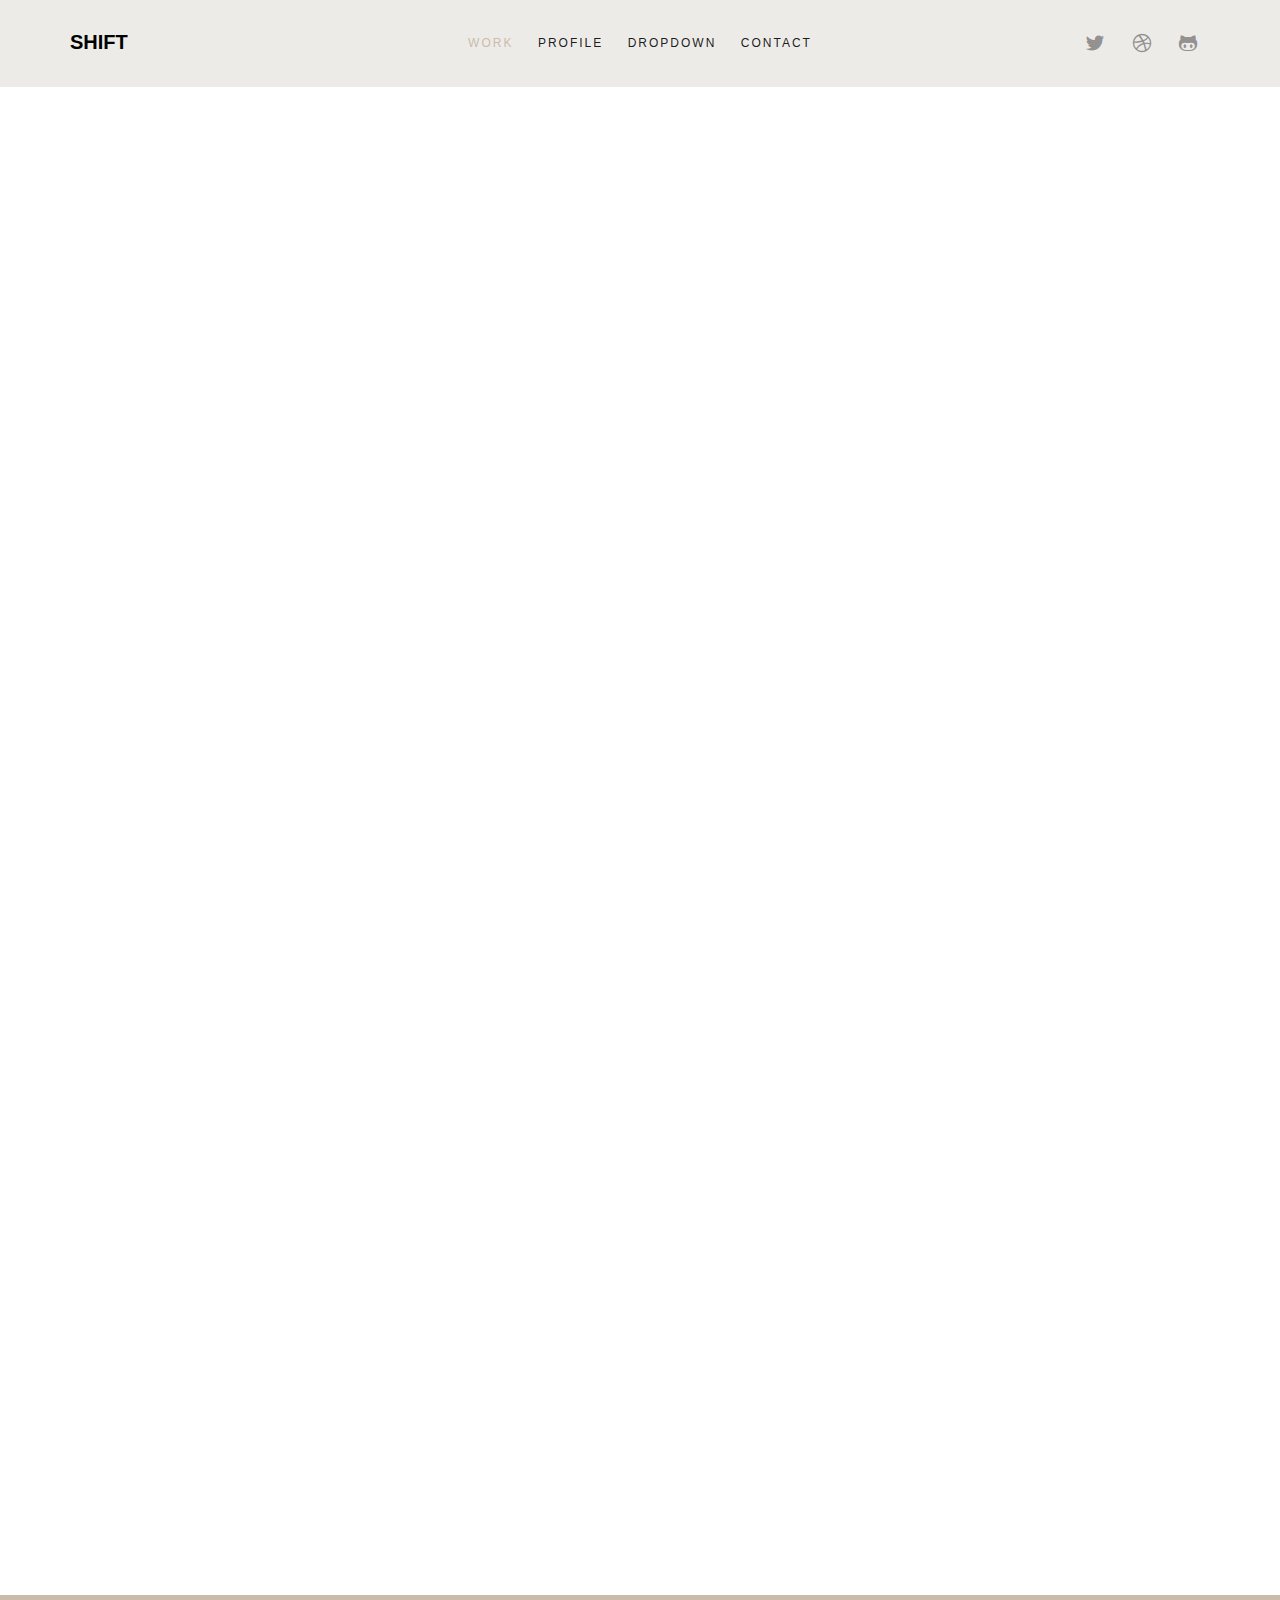
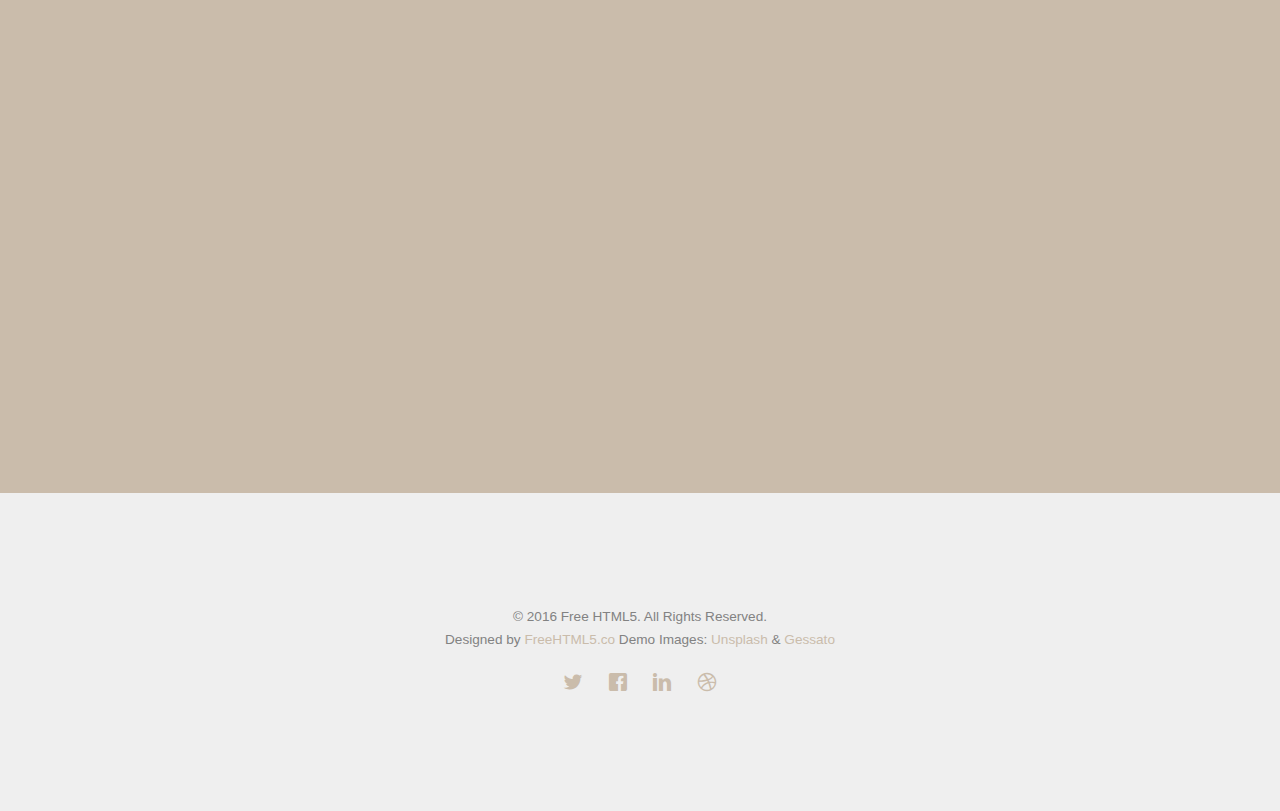
<file: work.html>
<!DOCTYPE HTML>
<html>
	<head>
	<meta charset="utf-8">
	<meta http-equiv="X-UA-Compatible" content="IE=edge">
	<title>Shift &mdash; Free Website Template, Free HTML5 Template by FreeHTML5.co</title>
	<meta name="viewport" content="width=device-width, initial-scale=1">
	<meta name="description" content="Free HTML5 Website Template by FreeHTML5.co" />
	<meta name="keywords" content="free website templates, free html5, free template, free bootstrap, free website template, html5, css3, mobile first, responsive" />
	<meta name="author" content="FreeHTML5.co" />

	<!-- 
	//////////////////////////////////////////////////////

	FREE HTML5 TEMPLATE 
	DESIGNED & DEVELOPED by FreeHTML5.co
		
	Website: 		http://freehtml5.co/
	Email: 			info@freehtml5.co
	Twitter: 		http://twitter.com/fh5co
	Facebook: 		https://www.facebook.com/fh5co

	//////////////////////////////////////////////////////
	 -->

  	<!-- Facebook and Twitter integration -->
	<meta property="og:title" content=""/>
	<meta property="og:image" content=""/>
	<meta property="og:url" content=""/>
	<meta property="og:site_name" content=""/>
	<meta property="og:description" content=""/>
	<meta name="twitter:title" content="" />
	<meta name="twitter:image" content="" />
	<meta name="twitter:url" content="" />
	<meta name="twitter:card" content="" />

	<!-- <link href="https://fonts.googleapis.com/css?family=Montserrat:400,700" rel="stylesheet"> -->
	<!-- <link href="https://fonts.googleapis.com/css?family=Playfair+Display:400,400i" rel="stylesheet"> -->
	
	<!-- Animate.css -->
	<link rel="stylesheet" href="css/animate.css">
	<!-- Icomoon Icon Fonts-->
	<link rel="stylesheet" href="css/icomoon.css">
	<!-- Bootstrap  -->
	<link rel="stylesheet" href="css/bootstrap.css">
	<!-- Theme style  -->
	<link rel="stylesheet" href="css/style.css">

	<!-- Modernizr JS -->
	<script src="js/modernizr-2.6.2.min.js"></script>
	<!-- FOR IE9 below -->
	<!--[if lt IE 9]>
	<script src="js/respond.min.js"></script>
	<![endif]-->

	</head>
	<body>
		
	<div class="fh5co-loader"></div>
	
	<div id="page">
	<nav class="fh5co-nav" role="navigation">
		<div class="container">
			<div class="fh5co-top-logo">
				<div id="fh5co-logo"><a href="index.html">Shift</a></div>
			</div>
			<div class="fh5co-top-menu menu-1 text-center">
				<ul>
					<li class="active"><a href="work.html">Work</a></li>
					<li><a href="about.html">Profile</a></li>
					<li class="has-dropdown">
						<a href="#">Dropdown</a>
						<ul class="dropdown">
							<li><a href="#">Web Design</a></li>
							<li><a href="#">eCommerce</a></li>
							<li><a href="#">Branding</a></li>
							<li><a href="#">API</a></li>
						</ul>
					</li>
					<li><a href="contact.html">Contact</a></li>
				</ul>
			</div>
			<div class="fh5co-top-social menu-1 text-right">
				<ul class="fh5co-social">
					<li><a href="#"><i class="icon-twitter"></i></a></li>
					<li><a href="#"><i class="icon-dribbble"></i></a></li>
					<li><a href="#"><i class="icon-github"></i></a></li>
				</ul>
			</div>
			
		</div>
	</nav>
	
	<div id="fh5co-work">
		<div class="container">
			<div class="row top-line animate-box">
				<div class="col-md-6 col-md-offset-3 col-md-push-2 text-left fh5co-heading">
					<h2>Portfolio</h2>
					<h3>Free html5 templates Made by <a href="http://freehtml5.co/" target="_blank">freehtml5.co</a></h3>
					<p>Far far away, behind the word mountains, far from the countries Vokalia and Consonantia, there live the blind texts. Separated they live in Bookmarksgrove</p>
				</div>
			</div>
			<div class="row">
				<div class="col-md-4 text-center animate-box">
					<a class="work" href="portfolio_detail.html">
						<div class="work-grid" style="background-image:url(images/project-1.jpg);">
							<div class="inner">
								<div class="desc">
								<h3>Folding Light</h3>
								<span class="cat">Branding</span>
							</div>
							</div>
						</div>
					</a>
				</div>
				<div class="col-md-4 text-center animate-box">
					<a class="work" href="portfolio_detail.html">
						<div class="work-grid" style="background-image:url(images/project-2.jpg);">
							<div class="inner">
								<div class="desc">
									<h3>Power Led Light</h3>
									<span class="cat">Illustration</span>
								</div>
							</div>
						</div>
					</a>
				</div>
				<div class="col-md-4 text-center animate-box">
					<a class="work" href="portfolio_detail.html">
						<div class="work-grid" style="background-image:url(images/project-3.jpg);">
							<div class="inner">
								<div class="desc">
									<h3>Elephant Origami</h3>
									<span class="cat">Logo</span>
								</div>
							</div>
						</div>
					</a>
				</div>
				<div class="col-md-4 text-center animate-box">
					<a class="work" href="portfolio_detail.html">
						<div class="work-grid" style="background-image:url(images/project-4.jpg);">
							<div class="inner">
								<div class="desc">
									<h3>Electric Kick Scooter</h3>
									<span class="cat">Web Design</span>
								</div>
							</div>
						</div>
					</a>
				</div>
				<div class="col-md-4 text-center animate-box">
					<a class="work" href="portfolio_detail.html">
						<div class="work-grid" style="background-image:url(images/project-5.jpg);">
							<div class="inner">
								<div class="desc">
									<h3>Shark Diver</h3>
									<span class="cat">Branding</span>
								</div>
							</div>
						</div>
					</a>
				</div>
				<div class="col-md-4 text-center animate-box">
					<a class="work" href="portfolio_detail.html">
						<div class="work-grid" style="background-image:url(images/project-6.jpg);">
							<div class="inner">
								<div class="desc">
									<h3>Objekte Unserer Tage Berlin</h3>
									<span class="cat">Logo</span>
								</div>
							</div>
						</div>
					</a>
				</div>
				<div class="col-md-4 text-center animate-box">
					<a class="work" href="portfolio_detail.html">
						<div class="work-grid" style="background-image:url(images/project-7.jpg);">
							<div class="inner">
								<div class="desc">
									<h3>Aloha Shirt</h3>
									<span class="cat">Web Design</span>
								</div>
							</div>
						</div>
					</a>
				</div>
				<div class="col-md-4 text-center animate-box">
					<a class="work" href="portfolio_detail.html">
						<div class="work-grid" style="background-image:url(images/project-8.jpg);">
							<div class="inner">
								<div class="desc">
									<h3>Olafur Elliasson Waterfall Versailles</h3>
									<span class="cat">Branding</span>
								</div>
							</div>
						</div>
					</a>
				</div>
				<div class="col-md-4 text-center animate-box">
					<a class="work" href="portfolio_detail.html">
						<div class="work-grid" style="background-image:url(images/project-9.jpg);">
							<div class="inner">
								<div class="desc">
									<h3>Hand Care</h3>
									<span class="cat">Logo</span>
								</div>
							</div>
						</div>
					</a>
				</div>
			</div>
		</div>
	</div>
	

	<div id="fh5co-started">
		<div class="container">
			<div class="row animate-box">
				<div class="col-md-8 col-md-offset-2 text-center fh5co-heading">
					<h2>Get Started</h2>
					<p>We create beautiful themes for your site behind the word mountains, far from the countries Vokalia and Consonantia, there live the blind texts.</p>
					<p><a href="#" class="btn btn-primary">Let's work together</a></p>
				</div>
			</div>
		</div>
	</div>

	<footer id="fh5co-footer" role="contentinfo">
		<div class="container">
			<div class="row copyright">
				<div class="col-md-12 text-center">
					<p>
						<small class="block">&copy; 2016 Free HTML5. All Rights Reserved.</small> 
						<small class="block">Designed by <a href="http://freehtml5.co/" target="_blank">FreeHTML5.co</a> Demo Images: <a href="http://unsplash.co/" target="_blank">Unsplash</a> &amp; <a href="http://blog.gessato.com/" target="_blank">Gessato</a></small>
					</p>
					
					<ul class="fh5co-social-icons">
						<li><a href="#"><i class="icon-twitter"></i></a></li>
						<li><a href="#"><i class="icon-facebook"></i></a></li>
						<li><a href="#"><i class="icon-linkedin"></i></a></li>
						<li><a href="#"><i class="icon-dribbble"></i></a></li>
					</ul>
				
				</div>
			</div>
		</div>
	</footer>
	</div>

	<div class="gototop js-top">
		<a href="#" class="js-gotop"><i class="icon-arrow-up"></i></a>
	</div>
	
	<!-- jQuery -->
	<script src="js/jquery.min.js"></script>
	<!-- jQuery Easing -->
	<script src="js/jquery.easing.1.3.js"></script>
	<!-- Bootstrap -->
	<script src="js/bootstrap.min.js"></script>
	<!-- Waypoints -->
	<script src="js/jquery.waypoints.min.js"></script>
	<!-- Main -->
	<script src="js/main.js"></script>

	</body>
</html>
</file>
<file: css/icomoon.css>
@font-face {
  font-family: 'icomoon';
  src:  url('../fonts/icomoon/icomoon.eot?6iuir');
  src:  url('../fonts/icomoon/icomoon.eot?6iuir#iefix') format('embedded-opentype'),
    url('../fonts/icomoon/icomoon.ttf?6iuir') format('truetype'),
    url('../fonts/icomoon/icomoon.woff?6iuir') format('woff'),
    url('../fonts/icomoon/icomoon.svg?6iuir#icomoon') format('svg');
  font-weight: normal;
  font-style: normal;
}

[class^="icon-"], [class*=" icon-"] {
  /* use !important to prevent issues with browser extensions that change fonts */
  font-family: 'icomoon' !important;
  speak: none;
  font-style: normal;
  font-weight: normal;
  font-variant: normal;
  text-transform: none;
  line-height: 1;

  /* Better Font Rendering =========== */
  -webkit-font-smoothing: antialiased;
  -moz-osx-font-smoothing: grayscale;
}

.icon-eye:before {
  content: "\e000";
}
.icon-paper-clip:before {
  content: "\e001";
}
.icon-mail:before {
  content: "\e002";
}
.icon-toggle:before {
  content: "\e003";
}
.icon-layout:before {
  content: "\e004";
}
.icon-link:before {
  content: "\e005";
}
.icon-bell:before {
  content: "\e006";
}
.icon-lock:before {
  content: "\e007";
}
.icon-unlock:before {
  content: "\e008";
}
.icon-ribbon:before {
  content: "\e009";
}
.icon-image:before {
  content: "\e010";
}
.icon-signal:before {
  content: "\e011";
}
.icon-target:before {
  content: "\e012";
}
.icon-clipboard:before {
  content: "\e013";
}
.icon-clock:before {
  content: "\e014";
}
.icon-watch:before {
  content: "\e015";
}
.icon-air-play:before {
  content: "\e016";
}
.icon-camera:before {
  content: "\e017";
}
.icon-video:before {
  content: "\e018";
}
.icon-disc:before {
  content: "\e019";
}
.icon-printer:before {
  content: "\e020";
}
.icon-monitor:before {
  content: "\e021";
}
.icon-server:before {
  content: "\e022";
}
.icon-cog:before {
  content: "\e023";
}
.icon-heart:before {
  content: "\e024";
}
.icon-paragraph:before {
  content: "\e025";
}
.icon-align-justify:before {
  content: "\e026";
}
.icon-align-left:before {
  content: "\e027";
}
.icon-align-center:before {
  content: "\e028";
}
.icon-align-right:before {
  content: "\e029";
}
.icon-book:before {
  content: "\e030";
}
.icon-layers:before {
  content: "\e031";
}
.icon-stack:before {
  content: "\e032";
}
.icon-stack-2:before {
  content: "\e033";
}
.icon-paper:before {
  content: "\e034";
}
.icon-paper-stack:before {
  content: "\e035";
}
.icon-search:before {
  content: "\e036";
}
.icon-zoom-in:before {
  content: "\e037";
}
.icon-zoom-out:before {
  content: "\e038";
}
.icon-reply:before {
  content: "\e039";
}
.icon-circle-plus:before {
  content: "\e040";
}
.icon-circle-minus:before {
  content: "\e041";
}
.icon-circle-check:before {
  content: "\e042";
}
.icon-circle-cross:before {
  content: "\e043";
}
.icon-square-plus:before {
  content: "\e044";
}
.icon-square-minus:before {
  content: "\e045";
}
.icon-square-check:before {
  content: "\e046";
}
.icon-square-cross:before {
  content: "\e047";
}
.icon-microphone:before {
  content: "\e048";
}
.icon-record:before {
  content: "\e049";
}
.icon-skip-back:before {
  content: "\e050";
}
.icon-rewind:before {
  content: "\e051";
}
.icon-play:before {
  content: "\e052";
}
.icon-pause:before {
  content: "\e053";
}
.icon-stop:before {
  content: "\e054";
}
.icon-fast-forward:before {
  content: "\e055";
}
.icon-skip-forward:before {
  content: "\e056";
}
.icon-shuffle:before {
  content: "\e057";
}
.icon-repeat:before {
  content: "\e058";
}
.icon-folder:before {
  content: "\e059";
}
.icon-umbrella:before {
  content: "\e060";
}
.icon-moon:before {
  content: "\e061";
}
.icon-thermometer:before {
  content: "\e062";
}
.icon-drop:before {
  content: "\e063";
}
.icon-sun:before {
  content: "\e064";
}
.icon-cloud:before {
  content: "\e065";
}
.icon-cloud-upload:before {
  content: "\e066";
}
.icon-cloud-download:before {
  content: "\e067";
}
.icon-upload:before {
  content: "\e068";
}
.icon-download:before {
  content: "\e069";
}
.icon-location:before {
  content: "\e070";
}
.icon-location-2:before {
  content: "\e071";
}
.icon-map:before {
  content: "\e072";
}
.icon-battery:before {
  content: "\e073";
}
.icon-head:before {
  content: "\e074";
}
.icon-briefcase:before {
  content: "\e075";
}
.icon-speech-bubble:before {
  content: "\e076";
}
.icon-anchor:before {
  content: "\e077";
}
.icon-globe:before {
  content: "\e078";
}
.icon-box:before {
  content: "\e079";
}
.icon-reload:before {
  content: "\e080";
}
.icon-share:before {
  content: "\e081";
}
.icon-marquee:before {
  content: "\e082";
}
.icon-marquee-plus:before {
  content: "\e083";
}
.icon-marquee-minus:before {
  content: "\e084";
}
.icon-tag:before {
  content: "\e085";
}
.icon-power:before {
  content: "\e086";
}
.icon-command:before {
  content: "\e087";
}
.icon-alt:before {
  content: "\e088";
}
.icon-esc:before {
  content: "\e089";
}
.icon-bar-graph:before {
  content: "\e090";
}
.icon-bar-graph-2:before {
  content: "\e091";
}
.icon-pie-graph:before {
  content: "\e092";
}
.icon-star:before {
  content: "\e093";
}
.icon-arrow-left:before {
  content: "\e094";
}
.icon-arrow-right:before {
  content: "\e095";
}
.icon-arrow-up:before {
  content: "\e096";
}
.icon-arrow-down:before {
  content: "\e097";
}
.icon-volume:before {
  content: "\e098";
}
.icon-mute:before {
  content: "\e099";
}
.icon-content-right:before {
  content: "\e100";
}
.icon-content-left:before {
  content: "\e101";
}
.icon-grid:before {
  content: "\e102";
}
.icon-grid-2:before {
  content: "\e103";
}
.icon-columns:before {
  content: "\e104";
}
.icon-loader:before {
  content: "\e105";
}
.icon-bag:before {
  content: "\e106";
}
.icon-ban:before {
  content: "\e107";
}
.icon-flag:before {
  content: "\e108";
}
.icon-trash:before {
  content: "\e109";
}
.icon-expand:before {
  content: "\e110";
}
.icon-contract:before {
  content: "\e111";
}
.icon-maximize:before {
  content: "\e112";
}
.icon-minimize:before {
  content: "\e113";
}
.icon-plus:before {
  content: "\e114";
}
.icon-minus:before {
  content: "\e115";
}
.icon-check:before {
  content: "\e116";
}
.icon-cross:before {
  content: "\e117";
}
.icon-move:before {
  content: "\e118";
}
.icon-delete:before {
  content: "\e119";
}
.icon-menu:before {
  content: "\e120";
}
.icon-archive:before {
  content: "\e121";
}
.icon-inbox:before {
  content: "\e122";
}
.icon-outbox:before {
  content: "\e123";
}
.icon-file:before {
  content: "\e124";
}
.icon-file-add:before {
  content: "\e125";
}
.icon-file-subtract:before {
  content: "\e126";
}
.icon-help:before {
  content: "\e127";
}
.icon-open:before {
  content: "\e128";
}
.icon-ellipsis:before {
  content: "\e129";
}
.icon-add-to-list:before {
  content: "\e900";
}
.icon-classic-computer:before {
  content: "\e901";
}
.icon-controller-fast-backward:before {
  content: "\e902";
}
.icon-creative-commons-attribution:before {
  content: "\e903";
}
.icon-creative-commons-noderivs:before {
  content: "\e904";
}
.icon-creative-commons-noncommercial-eu:before {
  content: "\e905";
}
.icon-creative-commons-noncommercial-us:before {
  content: "\e906";
}
.icon-creative-commons-public-domain:before {
  content: "\e907";
}
.icon-creative-commons-remix:before {
  content: "\e908";
}
.icon-creative-commons-share:before {
  content: "\e909";
}
.icon-creative-commons-sharealike:before {
  content: "\e90a";
}
.icon-creative-commons:before {
  content: "\e90b";
}
.icon-document-landscape:before {
  content: "\e90c";
}
.icon-remove-user:before {
  content: "\e90d";
}
.icon-warning:before {
  content: "\e90e";
}
.icon-arrow-bold-down:before {
  content: "\e90f";
}
.icon-arrow-bold-left:before {
  content: "\e910";
}
.icon-arrow-bold-right:before {
  content: "\e911";
}
.icon-arrow-bold-up:before {
  content: "\e912";
}
.icon-arrow-down2:before {
  content: "\e913";
}
.icon-arrow-left2:before {
  content: "\e914";
}
.icon-arrow-long-down:before {
  content: "\e915";
}
.icon-arrow-long-left:before {
  content: "\e916";
}
.icon-arrow-long-right:before {
  content: "\e917";
}
.icon-arrow-long-up:before {
  content: "\e918";
}
.icon-arrow-right2:before {
  content: "\e919";
}
.icon-arrow-up2:before {
  content: "\e91a";
}
.icon-arrow-with-circle-down:before {
  content: "\e91b";
}
.icon-arrow-with-circle-left:before {
  content: "\e91c";
}
.icon-arrow-with-circle-right:before {
  content: "\e91d";
}
.icon-arrow-with-circle-up:before {
  content: "\e91e";
}
.icon-bookmark:before {
  content: "\e91f";
}
.icon-bookmarks:before {
  content: "\e920";
}
.icon-chevron-down:before {
  content: "\e921";
}
.icon-chevron-left:before {
  content: "\e922";
}
.icon-chevron-right:before {
  content: "\e923";
}
.icon-chevron-small-down:before {
  content: "\e924";
}
.icon-chevron-small-left:before {
  content: "\e925";
}
.icon-chevron-small-right:before {
  content: "\e926";
}
.icon-chevron-small-up:before {
  content: "\e927";
}
.icon-chevron-thin-down:before {
  content: "\e928";
}
.icon-chevron-thin-left:before {
  content: "\e929";
}
.icon-chevron-thin-right:before {
  content: "\e92a";
}
.icon-chevron-thin-up:before {
  content: "\e92b";
}
.icon-chevron-up:before {
  content: "\e92c";
}
.icon-chevron-with-circle-down:before {
  content: "\e92d";
}
.icon-chevron-with-circle-left:before {
  content: "\e92e";
}
.icon-chevron-with-circle-right:before {
  content: "\e92f";
}
.icon-chevron-with-circle-up:before {
  content: "\e930";
}
.icon-cloud2:before {
  content: "\e931";
}
.icon-controller-fast-forward:before {
  content: "\e932";
}
.icon-controller-jump-to-start:before {
  content: "\e933";
}
.icon-controller-next:before {
  content: "\e934";
}
.icon-controller-paus:before {
  content: "\e935";
}
.icon-controller-play:before {
  content: "\e936";
}
.icon-controller-record:before {
  content: "\e937";
}
.icon-controller-stop:before {
  content: "\e938";
}
.icon-controller-volume:before {
  content: "\e939";
}
.icon-dot-single:before {
  content: "\e93a";
}
.icon-dots-three-horizontal:before {
  content: "\e93b";
}
.icon-dots-three-vertical:before {
  content: "\e93c";
}
.icon-dots-two-horizontal:before {
  content: "\e93d";
}
.icon-dots-two-vertical:before {
  content: "\e93e";
}
.icon-download2:before {
  content: "\e93f";
}
.icon-emoji-flirt:before {
  content: "\e940";
}
.icon-flow-branch:before {
  content: "\e941";
}
.icon-flow-cascade:before {
  content: "\e942";
}
.icon-flow-line:before {
  content: "\e943";
}
.icon-flow-parallel:before {
  content: "\e944";
}
.icon-flow-tree:before {
  content: "\e945";
}
.icon-install:before {
  content: "\e946";
}
.icon-layers2:before {
  content: "\e947";
}
.icon-open-book:before {
  content: "\e948";
}
.icon-resize-100:before {
  content: "\e949";
}
.icon-resize-full-screen:before {
  content: "\e94a";
}
.icon-save:before {
  content: "\e94b";
}
.icon-select-arrows:before {
  content: "\e94c";
}
.icon-sound-mute:before {
  content: "\e94d";
}
.icon-sound:before {
  content: "\e94e";
}
.icon-trash2:before {
  content: "\e94f";
}
.icon-triangle-down:before {
  content: "\e950";
}
.icon-triangle-left:before {
  content: "\e951";
}
.icon-triangle-right:before {
  content: "\e952";
}
.icon-triangle-up:before {
  content: "\e953";
}
.icon-uninstall:before {
  content: "\e954";
}
.icon-upload-to-cloud:before {
  content: "\e955";
}
.icon-upload2:before {
  content: "\e956";
}
.icon-add-user:before {
  content: "\e957";
}
.icon-address:before {
  content: "\e958";
}
.icon-adjust:before {
  content: "\e959";
}
.icon-air:before {
  content: "\e95a";
}
.icon-aircraft-landing:before {
  content: "\e95b";
}
.icon-aircraft-take-off:before {
  content: "\e95c";
}
.icon-aircraft:before {
  content: "\e95d";
}
.icon-align-bottom:before {
  content: "\e95e";
}
.icon-align-horizontal-middle:before {
  content: "\e95f";
}
.icon-align-left2:before {
  content: "\e960";
}
.icon-align-right2:before {
  content: "\e961";
}
.icon-align-top:before {
  content: "\e962";
}
.icon-align-vertical-middle:before {
  content: "\e963";
}
.icon-archive2:before {
  content: "\e964";
}
.icon-area-graph:before {
  content: "\e965";
}
.icon-attachment:before {
  content: "\e966";
}
.icon-awareness-ribbon:before {
  content: "\e967";
}
.icon-back-in-time:before {
  content: "\e968";
}
.icon-back:before {
  content: "\e969";
}
.icon-bar-graph2:before {
  content: "\e96a";
}
.icon-battery2:before {
  content: "\e96b";
}
.icon-beamed-note:before {
  content: "\e96c";
}
.icon-bell2:before {
  content: "\e96d";
}
.icon-blackboard:before {
  content: "\e96e";
}
.icon-block:before {
  content: "\e96f";
}
.icon-book2:before {
  content: "\e970";
}
.icon-bowl:before {
  content: "\e971";
}
.icon-box2:before {
  content: "\e972";
}
.icon-briefcase2:before {
  content: "\e973";
}
.icon-browser:before {
  content: "\e974";
}
.icon-brush:before {
  content: "\e975";
}
.icon-bucket:before {
  content: "\e976";
}
.icon-cake:before {
  content: "\e977";
}
.icon-calculator:before {
  content: "\e978";
}
.icon-calendar:before {
  content: "\e979";
}
.icon-camera2:before {
  content: "\e97a";
}
.icon-ccw:before {
  content: "\e97b";
}
.icon-chat:before {
  content: "\e97c";
}
.icon-check2:before {
  content: "\e97d";
}
.icon-circle-with-cross:before {
  content: "\e97e";
}
.icon-circle-with-minus:before {
  content: "\e97f";
}
.icon-circle-with-plus:before {
  content: "\e980";
}
.icon-circle:before {
  content: "\e981";
}
.icon-circular-graph:before {
  content: "\e982";
}
.icon-clapperboard:before {
  content: "\e983";
}
.icon-clipboard2:before {
  content: "\e984";
}
.icon-clock2:before {
  content: "\e985";
}
.icon-code:before {
  content: "\e986";
}
.icon-cog2:before {
  content: "\e987";
}
.icon-colours:before {
  content: "\e988";
}
.icon-compass:before {
  content: "\e989";
}
.icon-copy:before {
  content: "\e98a";
}
.icon-credit-card:before {
  content: "\e98b";
}
.icon-credit:before {
  content: "\e98c";
}
.icon-cross2:before {
  content: "\e98d";
}
.icon-cup:before {
  content: "\e98e";
}
.icon-cw:before {
  content: "\e98f";
}
.icon-cycle:before {
  content: "\e990";
}
.icon-database:before {
  content: "\e991";
}
.icon-dial-pad:before {
  content: "\e992";
}
.icon-direction:before {
  content: "\e993";
}
.icon-document:before {
  content: "\e994";
}
.icon-documents:before {
  content: "\e995";
}
.icon-drink:before {
  content: "\e996";
}
.icon-drive:before {
  content: "\e997";
}
.icon-drop2:before {
  content: "\e998";
}
.icon-edit:before {
  content: "\e999";
}
.icon-email:before {
  content: "\e99a";
}
.icon-emoji-happy:before {
  content: "\e99b";
}
.icon-emoji-neutral:before {
  content: "\e99c";
}
.icon-emoji-sad:before {
  content: "\e99d";
}
.icon-erase:before {
  content: "\e99e";
}
.icon-eraser:before {
  content: "\e99f";
}
.icon-export:before {
  content: "\e9a0";
}
.icon-eye2:before {
  content: "\e9a1";
}
.icon-feather:before {
  content: "\e9a2";
}
.icon-flag2:before {
  content: "\e9a3";
}
.icon-flash:before {
  content: "\e9a4";
}
.icon-flashlight:before {
  content: "\e9a5";
}
.icon-flat-brush:before {
  content: "\e9a6";
}
.icon-folder-images:before {
  content: "\e9a7";
}
.icon-folder-music:before {
  content: "\e9a8";
}
.icon-folder-video:before {
  content: "\e9a9";
}
.icon-folder2:before {
  content: "\e9aa";
}
.icon-forward:before {
  content: "\e9ab";
}
.icon-funnel:before {
  content: "\e9ac";
}
.icon-game-controller:before {
  content: "\e9ad";
}
.icon-gauge:before {
  content: "\e9ae";
}
.icon-globe2:before {
  content: "\e9af";
}
.icon-graduation-cap:before {
  content: "\e9b0";
}
.icon-grid2:before {
  content: "\e9b1";
}
.icon-hair-cross:before {
  content: "\e9b2";
}
.icon-hand:before {
  content: "\e9b3";
}
.icon-heart-outlined:before {
  content: "\e9b4";
}
.icon-heart2:before {
  content: "\e9b5";
}
.icon-help-with-circle:before {
  content: "\e9b6";
}
.icon-help2:before {
  content: "\e9b7";
}
.icon-home:before {
  content: "\e9b8";
}
.icon-hour-glass:before {
  content: "\e9b9";
}
.icon-image-inverted:before {
  content: "\e9ba";
}
.icon-image2:before {
  content: "\e9bb";
}
.icon-images:before {
  content: "\e9bc";
}
.icon-inbox2:before {
  content: "\e9bd";
}
.icon-infinity:before {
  content: "\e9be";
}
.icon-info-with-circle:before {
  content: "\e9bf";
}
.icon-info:before {
  content: "\e9c0";
}
.icon-key:before {
  content: "\e9c1";
}
.icon-keyboard:before {
  content: "\e9c2";
}
.icon-lab-flask:before {
  content: "\e9c3";
}
.icon-landline:before {
  content: "\e9c4";
}
.icon-language:before {
  content: "\e9c5";
}
.icon-laptop:before {
  content: "\e9c6";
}
.icon-leaf:before {
  content: "\e9c7";
}
.icon-level-down:before {
  content: "\e9c8";
}
.icon-level-up:before {
  content: "\e9c9";
}
.icon-lifebuoy:before {
  content: "\e9ca";
}
.icon-light-bulb:before {
  content: "\e9cb";
}
.icon-light-down:before {
  content: "\e9cc";
}
.icon-light-up:before {
  content: "\e9cd";
}
.icon-line-graph:before {
  content: "\e9ce";
}
.icon-link2:before {
  content: "\e9cf";
}
.icon-list:before {
  content: "\e9d0";
}
.icon-location-pin:before {
  content: "\e9d1";
}
.icon-location2:before {
  content: "\e9d2";
}
.icon-lock-open:before {
  content: "\e9d3";
}
.icon-lock2:before {
  content: "\e9d4";
}
.icon-log-out:before {
  content: "\e9d5";
}
.icon-login:before {
  content: "\e9d6";
}
.icon-loop:before {
  content: "\e9d7";
}
.icon-magnet:before {
  content: "\e9d8";
}
.icon-magnifying-glass:before {
  content: "\e9d9";
}
.icon-mail2:before {
  content: "\e9da";
}
.icon-man:before {
  content: "\e9db";
}
.icon-map2:before {
  content: "\e9dc";
}
.icon-mask:before {
  content: "\e9dd";
}
.icon-medal:before {
  content: "\e9de";
}
.icon-megaphone:before {
  content: "\e9df";
}
.icon-menu2:before {
  content: "\e9e0";
}
.icon-message:before {
  content: "\e9e1";
}
.icon-mic:before {
  content: "\e9e2";
}
.icon-minus2:before {
  content: "\e9e3";
}
.icon-mobile:before {
  content: "\e9e4";
}
.icon-modern-mic:before {
  content: "\e9e5";
}
.icon-moon2:before {
  content: "\e9e6";
}
.icon-mouse:before {
  content: "\e9e7";
}
.icon-music:before {
  content: "\e9e8";
}
.icon-network:before {
  content: "\e9e9";
}
.icon-new-message:before {
  content: "\e9ea";
}
.icon-new:before {
  content: "\e9eb";
}
.icon-news:before {
  content: "\e9ec";
}
.icon-note:before {
  content: "\e9ed";
}
.icon-notification:before {
  content: "\e9ee";
}
.icon-old-mobile:before {
  content: "\e9ef";
}
.icon-old-phone:before {
  content: "\e9f0";
}
.icon-palette:before {
  content: "\e9f1";
}
.icon-paper-plane:before {
  content: "\e9f2";
}
.icon-pencil:before {
  content: "\e9f3";
}
.icon-phone:before {
  content: "\e9f4";
}
.icon-pie-chart:before {
  content: "\e9f5";
}
.icon-pin:before {
  content: "\e9f6";
}
.icon-plus2:before {
  content: "\e9f7";
}
.icon-popup:before {
  content: "\e9f8";
}
.icon-power-plug:before {
  content: "\e9f9";
}
.icon-price-ribbon:before {
  content: "\e9fa";
}
.icon-price-tag:before {
  content: "\e9fb";
}
.icon-print:before {
  content: "\e9fc";
}
.icon-progress-empty:before {
  content: "\e9fd";
}
.icon-progress-full:before {
  content: "\e9fe";
}
.icon-progress-one:before {
  content: "\e9ff";
}
.icon-progress-two:before {
  content: "\ea00";
}
.icon-publish:before {
  content: "\ea01";
}
.icon-quote:before {
  content: "\ea02";
}
.icon-radio:before {
  content: "\ea03";
}
.icon-reply-all:before {
  content: "\ea04";
}
.icon-reply2:before {
  content: "\ea05";
}
.icon-retweet:before {
  content: "\ea06";
}
.icon-rocket:before {
  content: "\ea07";
}
.icon-round-brush:before {
  content: "\ea08";
}
.icon-rss:before {
  content: "\ea09";
}
.icon-ruler:before {
  content: "\ea0a";
}
.icon-scissors:before {
  content: "\ea0b";
}
.icon-share-alternitive:before {
  content: "\ea0c";
}
.icon-share2:before {
  content: "\ea0d";
}
.icon-shareable:before {
  content: "\ea0e";
}
.icon-shield:before {
  content: "\ea0f";
}
.icon-shop:before {
  content: "\ea10";
}
.icon-shopping-bag:before {
  content: "\ea11";
}
.icon-shopping-basket:before {
  content: "\ea12";
}
.icon-shopping-cart:before {
  content: "\ea13";
}
.icon-shuffle2:before {
  content: "\ea14";
}
.icon-signal2:before {
  content: "\ea15";
}
.icon-sound-mix:before {
  content: "\ea16";
}
.icon-sports-club:before {
  content: "\ea17";
}
.icon-spreadsheet:before {
  content: "\ea18";
}
.icon-squared-cross:before {
  content: "\ea19";
}
.icon-squared-minus:before {
  content: "\ea1a";
}
.icon-squared-plus:before {
  content: "\ea1b";
}
.icon-star-outlined:before {
  content: "\ea1c";
}
.icon-star2:before {
  content: "\ea1d";
}
.icon-stopwatch:before {
  content: "\ea1e";
}
.icon-suitcase:before {
  content: "\ea1f";
}
.icon-swap:before {
  content: "\ea20";
}
.icon-sweden:before {
  content: "\ea21";
}
.icon-switch:before {
  content: "\ea22";
}
.icon-tablet:before {
  content: "\ea23";
}
.icon-tag2:before {
  content: "\ea24";
}
.icon-text-document-inverted:before {
  content: "\ea25";
}
.icon-text-document:before {
  content: "\ea26";
}
.icon-text:before {
  content: "\ea27";
}
.icon-thermometer2:before {
  content: "\ea28";
}
.icon-thumbs-down:before {
  content: "\ea29";
}
.icon-thumbs-up:before {
  content: "\ea2a";
}
.icon-thunder-cloud:before {
  content: "\ea2b";
}
.icon-ticket:before {
  content: "\ea2c";
}
.icon-time-slot:before {
  content: "\ea2d";
}
.icon-tools:before {
  content: "\ea2e";
}
.icon-traffic-cone:before {
  content: "\ea2f";
}
.icon-tree:before {
  content: "\ea30";
}
.icon-trophy:before {
  content: "\ea31";
}
.icon-tv:before {
  content: "\ea32";
}
.icon-typing:before {
  content: "\ea33";
}
.icon-unread:before {
  content: "\ea34";
}
.icon-untag:before {
  content: "\ea35";
}
.icon-user:before {
  content: "\ea36";
}
.icon-users:before {
  content: "\ea37";
}
.icon-v-card:before {
  content: "\ea38";
}
.icon-video2:before {
  content: "\ea39";
}
.icon-vinyl:before {
  content: "\ea3a";
}
.icon-voicemail:before {
  content: "\ea3b";
}
.icon-wallet:before {
  content: "\ea3c";
}
.icon-water:before {
  content: "\ea3d";
}
.icon-px-with-circle:before {
  content: "\ea3e";
}
.icon-px:before {
  content: "\ea3f";
}
.icon-basecamp:before {
  content: "\ea40";
}
.icon-behance:before {
  content: "\ea41";
}
.icon-creative-cloud:before {
  content: "\ea42";
}
.icon-dropbox:before {
  content: "\ea43";
}
.icon-evernote:before {
  content: "\ea44";
}
.icon-flattr:before {
  content: "\ea45";
}
.icon-foursquare:before {
  content: "\ea46";
}
.icon-google-drive:before {
  content: "\ea47";
}
.icon-google-hangouts:before {
  content: "\ea48";
}
.icon-grooveshark:before {
  content: "\ea49";
}
.icon-icloud:before {
  content: "\ea4a";
}
.icon-mixi:before {
  content: "\ea4b";
}
.icon-onedrive:before {
  content: "\ea4c";
}
.icon-paypal:before {
  content: "\ea4d";
}
.icon-picasa:before {
  content: "\ea4e";
}
.icon-qq:before {
  content: "\ea4f";
}
.icon-rdio-with-circle:before {
  content: "\ea50";
}
.icon-renren:before {
  content: "\ea51";
}
.icon-scribd:before {
  content: "\ea52";
}
.icon-sina-weibo:before {
  content: "\ea53";
}
.icon-skype-with-circle:before {
  content: "\ea54";
}
.icon-skype:before {
  content: "\ea55";
}
.icon-slideshare:before {
  content: "\ea56";
}
.icon-smashing:before {
  content: "\ea57";
}
.icon-soundcloud:before {
  content: "\ea58";
}
.icon-spotify-with-circle:before {
  content: "\ea59";
}
.icon-spotify:before {
  content: "\ea5a";
}
.icon-swarm:before {
  content: "\ea5b";
}
.icon-vine-with-circle:before {
  content: "\ea5c";
}
.icon-vine:before {
  content: "\ea5d";
}
.icon-vk-alternitive:before {
  content: "\ea5e";
}
.icon-vk-with-circle:before {
  content: "\ea5f";
}
.icon-vk:before {
  content: "\ea60";
}
.icon-xing-with-circle:before {
  content: "\ea61";
}
.icon-xing:before {
  content: "\ea62";
}
.icon-yelp:before {
  content: "\ea63";
}
.icon-dribbble-with-circle:before {
  content: "\ea64";
}
.icon-dribbble:before {
  content: "\ea65";
}
.icon-facebook-with-circle:before {
  content: "\ea66";
}
.icon-facebook:before {
  content: "\ea67";
}
.icon-flickr-with-circle:before {
  content: "\ea68";
}
.icon-flickr:before {
  content: "\ea69";
}
.icon-github-with-circle:before {
  content: "\ea6a";
}
.icon-github:before {
  content: "\ea6b";
}
.icon-google-with-circle:before {
  content: "\ea6c";
}
.icon-google:before {
  content: "\ea6d";
}
.icon-instagram-with-circle:before {
  content: "\ea6e";
}
.icon-instagram:before {
  content: "\ea6f";
}
.icon-lastfm-with-circle:before {
  content: "\ea70";
}
.icon-lastfm:before {
  content: "\ea71";
}
.icon-linkedin-with-circle:before {
  content: "\ea72";
}
.icon-linkedin:before {
  content: "\ea73";
}
.icon-pinterest-with-circle:before {
  content: "\ea74";
}
.icon-pinterest:before {
  content: "\ea75";
}
.icon-rdio:before {
  content: "\ea76";
}
.icon-stumbleupon-with-circle:before {
  content: "\ea77";
}
.icon-stumbleupon:before {
  content: "\ea78";
}
.icon-tumblr-with-circle:before {
  content: "\ea79";
}
.icon-tumblr:before {
  content: "\ea7a";
}
.icon-twitter-with-circle:before {
  content: "\ea7b";
}
.icon-twitter:before {
  content: "\ea7c";
}
.icon-vimeo-with-circle:before {
  content: "\ea7d";
}
.icon-vimeo:before {
  content: "\ea7e";
}
.icon-youtube-with-circle:before {
  content: "\ea7f";
}
.icon-youtube:before {
  content: "\ea80";
}
</file>
<file: css/style.css>
@font-face {
  font-family: 'icomoon';
  src: url("../fonts/icomoon/icomoon.eot?srf3rx");
  src: url("../fonts/icomoon/icomoon.eot?srf3rx#iefix") format("embedded-opentype"), url("../fonts/icomoon/icomoon.ttf?srf3rx") format("truetype"), url("../fonts/icomoon/icomoon.woff?srf3rx") format("woff"), url("../fonts/icomoon/icomoon.svg?srf3rx#icomoon") format("svg");
  font-weight: normal;
  font-style: normal;
}
/* =======================================================
*
* 	Template Style 
*
* ======================================================= */
body {
  font-family: "Montserrat", Arial, sans-serif;
  font-weight: 300;
  font-size: 16px;
  line-height: 1.7;
  color: #828282;
  background: #fff;
}

#page {
  position: relative;
  overflow-x: hidden;
  width: 100%;
  height: 100%;
  padding-top: 6em !important;
  -webkit-transition: 0.5s;
  -o-transition: 0.5s;
  transition: 0.5s;
}
.offcanvas #page {
  overflow: hidden;
  position: absolute;
}
.offcanvas #page:after {
  -webkit-transition: 2s;
  -o-transition: 2s;
  transition: 2s;
  position: absolute;
  top: 0;
  right: 0;
  bottom: 0;
  left: 0;
  z-index: 101;
  background: rgba(0, 0, 0, 0.7);
  content: "";
}

a {
  color: #cabcab;
  -webkit-transition: 0.5s;
  -o-transition: 0.5s;
  transition: 0.5s;
}
a:hover, a:active, a:focus {
  color: #cabcab;
  outline: none;
  text-decoration: none;
}

p {
  margin-bottom: 20px;
}

h1, h2, h3, h4, h5, h6, figure {
  color: #000;
  font-family: "Montserrat", Arial, sans-serif;
  font-weight: 400;
  margin: 0 0 20px 0;
}

::-webkit-selection {
  color: #fff;
  background: #cabcab;
}

::-moz-selection {
  color: #fff;
  background: #cabcab;
}

::selection {
  color: #fff;
  background: #cabcab;
}

.fh5co-nav {
  position: fixed;
  top: 0;
  left: 0;
  right: 0;
  padding: 25px 0;
  z-index: 1;
  background: #edebe8;
}
@media screen and (max-width: 768px) {
  .fh5co-nav {
    padding: 20px 0;
  }
}
.fh5co-nav .fh5co-top-logo,
.fh5co-nav .fh5co-top-menu,
.fh5co-nav .fh5co-top-social {
  float: left;
}
.fh5co-nav .fh5co-top-logo {
  width: 20%;
}
.fh5co-nav .fh5co-top-menu {
  width: 60%;
}
.fh5co-nav .fh5co-top-social {
  width: 20%;
}
.fh5co-nav #fh5co-logo {
  font-size: 20px;
  margin: 0;
  padding: 0;
  text-transform: uppercase;
  font-weight: bold;
  font-family: "Montserrat", Arial, sans-serif;
}
.fh5co-nav .fh5co-social {
  margin: 3px 0 0 0;
  padding: 0;
}
.fh5co-nav .fh5co-social li {
  padding: 0;
  margin: 0;
}
.fh5co-nav .fh5co-social li a {
  font-size: 20px;
  color: rgba(0, 0, 0, 0.4);
}
.fh5co-nav a {
  padding: 5px 0;
  color: #000;
}
@media screen and (max-width: 768px) {
  .fh5co-nav .menu-1, .fh5co-nav .menu-2 {
    display: none;
  }
}
.fh5co-nav .menu-2 li.search {
  float: left;
  width: 83%;
  -webkit-transition: 0.3s;
  -o-transition: 0.3s;
  transition: 0.3s;
  padding: 0;
  margin: -5px 0 0 0;
}
.fh5co-nav .menu-2 li input[type=text] {
  padding: 6px 10px;
  width: 40%;
  border: none;
  float: right;
  font-size: 13px;
  margin-top: 4px;
  background: transparent;
  -webkit-transition: 0.3s;
  -o-transition: 0.3s;
  transition: 0.3s;
}
.fh5co-nav .menu-2 li input[type=text]:focus {
  width: 100%;
  outline: none;
  border-bottom: 1px solid rgba(0, 0, 0, 0.1);
}
.fh5co-nav .menu-2 li button {
  margin-top: 4px;
  padding: 5px;
  background: transparent;
  border: none;
}
.fh5co-nav .menu-2 li button i {
  color: rgba(0, 0, 0, 0.5);
}
.fh5co-nav .menu-2 li button:hover, .fh5co-nav .menu-2 li button:focus {
  background: transparent !important;
}
.fh5co-nav .menu-2 li button:hover i, .fh5co-nav .menu-2 li button:focus i {
  color: black;
}
.fh5co-nav ul {
  padding: 0;
  margin: 3px 0 0 0;
}
.fh5co-nav ul li {
  padding: 0;
  margin: 0;
  list-style: none;
  display: inline-block;
  font-family: "Montserrat", Arial, sans-serif;
}
.fh5co-nav ul li a {
  text-transform: uppercase;
  letter-spacing: 2px;
  font-size: 12px;
  padding: 30px 10px;
  color: rgba(0, 0, 0, 0.9);
  -webkit-transition: 0.5s;
  -o-transition: 0.5s;
  transition: 0.5s;
}
.fh5co-nav ul li a:hover, .fh5co-nav ul li a:focus, .fh5co-nav ul li a:active {
  color: black;
}
.fh5co-nav ul li.has-dropdown {
  position: relative;
}
.fh5co-nav ul li.has-dropdown .dropdown {
  width: 150px;
  -webkit-box-shadow: 0px 5px 10px -2px rgba(0, 0, 0, 0.55);
  -moz-box-shadow: 0px 5px 10px -2px rgba(0, 0, 0, 0.55);
  box-shadow: 0px 5px 10px -2px rgba(0, 0, 0, 0.55);
  z-index: 1002;
  visibility: hidden;
  opacity: 0;
  position: absolute;
  top: 40px;
  left: 0;
  text-align: left;
  background: #000;
  padding: 20px;
  -webkit-border-radius: 4px;
  -moz-border-radius: 4px;
  -ms-border-radius: 4px;
  border-radius: 4px;
  -webkit-transition: 0s;
  -o-transition: 0s;
  transition: 0s;
}
.fh5co-nav ul li.has-dropdown .dropdown:before {
  bottom: 100%;
  left: 40px;
  border: solid transparent;
  content: " ";
  height: 0;
  width: 0;
  position: absolute;
  pointer-events: none;
  border-bottom-color: #000;
  border-width: 8px;
  margin-left: -8px;
}
.fh5co-nav ul li.has-dropdown .dropdown li {
  display: block;
  margin-bottom: 7px;
}
.fh5co-nav ul li.has-dropdown .dropdown li:last-child {
  margin-bottom: 0;
}
.fh5co-nav ul li.has-dropdown .dropdown li a {
  padding: 2px 0;
  display: block;
  color: #999999;
  line-height: 1.2;
  text-transform: none;
  letter-spacing: 0px;
  font-size: 15px;
}
.fh5co-nav ul li.has-dropdown .dropdown li a:hover {
  color: #fff;
}
.fh5co-nav ul li.has-dropdown:hover a, .fh5co-nav ul li.has-dropdown:focus a {
  color: #000;
}
.fh5co-nav ul li.active > a {
  color: #cabcab !important;
}
.fh5co-nav ul li .form-group {
  border: 1px solid red;
  width: 100%;
}

.about-content {
  margin-bottom: 7em;
}
.about-content img {
  border: 1px solid rgba(0, 0, 0, 0.05);
  padding: 10px;
}
.about-content .desc {
  margin-bottom: 3em;
}

.fh5co-staff {
  text-align: center;
  margin-bottom: 30px;
}
.fh5co-staff img {
  width: 170px;
  margin-bottom: 20px;
  -webkit-border-radius: 50%;
  -moz-border-radius: 50%;
  -ms-border-radius: 50%;
  border-radius: 50%;
}
.fh5co-staff h3 {
  font-size: 24px;
  margin-bottom: 5px;
}
.fh5co-staff p {
  margin-bottom: 30px;
}
.fh5co-staff .role {
  color: #bfbfbf;
  margin-bottom: 30px;
  font-weight: normal;
  display: block;
}

.fh5co-social-icons {
  margin: 0;
  padding: 0;
}
.fh5co-social-icons li {
  margin: 0;
  padding: 0;
  list-style: none;
  display: -moz-inline-stack;
  display: inline-block;
  zoom: 1;
  *display: inline;
}
.fh5co-social-icons li a {
  display: -moz-inline-stack;
  display: inline-block;
  zoom: 1;
  *display: inline;
  color: #cabcab;
  padding-left: 10px;
  padding-right: 10px;
}
.fh5co-social-icons li a i {
  font-size: 20px;
}

.fh5co-contact-info ul {
  padding: 0;
  margin: 0;
}
.fh5co-contact-info ul li {
  padding: 0 0 0 40px;
  margin: 0 0 30px 0;
  list-style: none;
  position: relative;
}
.fh5co-contact-info ul li:before {
  color: #cabcab;
  position: absolute;
  left: 0;
  top: .05em;
  font-family: 'icomoon';
  speak: none;
  font-style: normal;
  font-weight: normal;
  font-variant: normal;
  text-transform: none;
  line-height: 1;
  /* Better Font Rendering =========== */
  -webkit-font-smoothing: antialiased;
  -moz-osx-font-smoothing: grayscale;
}
.fh5co-contact-info ul li.address:before {
  font-size: 30px;
  content: "\e9d1";
}
.fh5co-contact-info ul li.phone:before {
  font-size: 23px;
  content: "\e9f4";
}
.fh5co-contact-info ul li.email:before {
  font-size: 23px;
  content: "\e9da";
}
.fh5co-contact-info ul li.url:before {
  font-size: 23px;
  content: "\e9af";
}

.fh5co-bg-section {
  background: rgba(0, 0, 0, 0.05);
}

#fh5co-started,
#fh5co-author,
#fh5co-work,
#fh5co-about,
#fh5co-contact,
#fh5co-footer {
  padding: 7em 0;
  clear: both;
}
@media screen and (max-width: 768px) {
  #fh5co-started,
  #fh5co-author,
  #fh5co-work,
  #fh5co-about,
  #fh5co-contact,
  #fh5co-footer {
    padding: 3em 0;
  }
}

.feature-center {
  float: left;
  width: 100%;
  margin-bottom: 40px;
}
.feature-center .desc {
  padding-left: 180px;
}
.feature-center .icon {
  width: 90px;
  height: 90px;
  background: #cabcab;
  display: table;
  text-align: center;
  margin-bottom: 30px;
  -webkit-border-radius: 50%;
  -moz-border-radius: 50%;
  -ms-border-radius: 50%;
  border-radius: 50%;
}
.feature-center .icon i {
  display: table-cell;
  vertical-align: middle;
  height: 90px;
  font-size: 40px;
  line-height: 40px;
  color: #fff;
}
.feature-center p, .feature-center h3 {
  margin-bottom: 30px;
}
.feature-center h3 {
  text-transform: uppercase;
  font-size: 15px;
  letter-spacing: 1px;
  font-weight: 600;
}
@media screen and (max-width: 768px) {
  .feature-center {
    margin-bottom: 50px;
    text-align: center;
  }
  .feature-center .icon {
    margin: 0 auto 30px auto;
  }
}

.work {
  margin-bottom: 40px;
}
.work .work-grid {
  background-size: cover;
  background-position: center center;
  background-repeat: no-repeat;
  position: relative;
  height: 300px;
  margin-bottom: 20px;
  -webkit-transition: 0.3s;
  -o-transition: 0.3s;
  transition: 0.3s;
}
.work .work-grid .inner {
  display: table;
  height: 300px;
  width: 100.1%;
  opacity: 0;
  background: rgba(237, 235, 232, 0.9);
  -webkit-transition: 0.3s;
  -o-transition: 0.3s;
  transition: 0.3s;
}
@media screen and (max-width: 768px) {
  .work .work-grid .inner {
    opacity: 1;
    background: rgba(237, 235, 232, 0.7);
  }
}
.work .work-grid .inner .desc {
  display: table-cell;
  vertical-align: middle;
  padding: 40px;
}
.work .work-grid .inner .desc h3 {
  font-size: 14px;
  letter-spacing: 1px;
  text-transform: uppercase;
  margin-bottom: 5px;
  font-weight: bold;
  line-height: 24px;
}
.work .work-grid .inner .desc h3 a {
  color: #000;
}
.work .work-grid .inner .desc .cat {
  font-size: 11px;
  letter-spacing: 2px;
  text-transform: uppercase;
}
@media screen and (max-width: 768px) {
  .work .work-grid .inner .desc .cat {
    color: #333333;
  }
}
.work:hover .inner, .work:focus .inner {
  opacity: 1;
}
.work:hover .desc h3 a, .work:focus .desc h3 a {
  color: #cabcab;
}

.top-line {
  padding-bottom: 7em;
}
.top-line .fh5co-heading {
  margin-bottom: 0 !important;
}

.categories {
  padding: 0;
  margin: 0;
}
.categories li {
  font-family: "Montserrat", Arial, sans-serif;
  list-style: none;
  margin-bottom: 5px;
}
.categories li.cat {
  color: #000;
  font-size: 20px;
  margin-bottom: 10px;
}
.categories li a:hover {
  color: #000;
}

.intro h2 {
  font-size: 49px;
  line-height: 55px;
  letter-spacing: 1px;
}
@media screen and (max-width: 768px) {
  .intro h2 {
    font-size: 30px;
    line-height: 45px;
  }
}
.intro h2 .fh5co-highlight {
  display: block;
  font-size: 16px;
}
.intro h2 .fh5co-highlight i {
  position: relative;
  top: 1px;
}

.fh5co-heading {
  margin-bottom: 5em;
}
.fh5co-heading.fh5co-heading-sm {
  margin-bottom: 2em;
}
.fh5co-heading h2 {
  font-size: 28px;
  margin-bottom: 20px;
  line-height: 1.5;
  font-weight: bold;
  text-transform: uppercase;
  letter-spacing: 1px;
  color: #000;
}
.fh5co-heading h3 {
  font-size: 18px;
}
.fh5co-heading p {
  font-size: 18px;
  line-height: 1.5;
  color: #828282;
}
.fh5co-heading span {
  display: block;
  margin-bottom: 10px;
  text-transform: uppercase;
  font-size: 12px;
  letter-spacing: 2px;
  font-family: "Montserrat", Arial, sans-serif;
}

.title {
  margin-bottom: 40px;
}
@media screen and (max-width: 768px) {
  .title {
    text-align: center;
  }
}

.author {
  width: 100%;
  float: left;
  margin-bottom: 5em;
}
.author .author-inner {
  background-size: cover;
  background-position: top center;
  background-repeat: no-repeat;
  position: relative;
  width: 40%;
  height: 350px;
  float: left;
}
@media screen and (max-width: 480px) {
  .author .author-inner {
    width: 100%;
    margin-bottom: 40px;
  }
}
.author .desc {
  width: 60%;
  float: left;
  padding-left: 50px;
}
@media screen and (max-width: 480px) {
  .author .desc {
    width: 100%;
    padding-left: 0;
  }
}
.author .desc span {
  font-size: 13px;
  text-transform: uppercase;
  display: block;
  margin-bottom: 20px;
  letter-spacing: 1px;
}
.author .desc .fh5co-social-icons li a {
  color: #cabcab;
  padding-left: 0;
  padding-right: 10px;
}

.skills h3 {
  font-size: 16px;
}
.skills .progress {
  border: none !important;
  box-shadow: none;
  -webkit-border-radius: 50px;
  -moz-border-radius: 50px;
  -ms-border-radius: 50px;
  border-radius: 50px;
}
.skills .progress-bar {
  box-shadow: none;
  -webkit-border-radius: 50px;
  -moz-border-radius: 50px;
  -ms-border-radius: 50px;
  border-radius: 50px;
  background: #cabcab !important;
}

#fh5co-started {
  background: #cabcab;
}
#fh5co-started .fh5co-heading {
  margin-bottom: 20px !important;
}
#fh5co-started .fh5co-heading h2 {
  color: #fff;
  color: #685641;
  margin-bottom: 20px !important;
}
#fh5co-started .fh5co-heading p {
  color: #685641;
}
#fh5co-started .btn {
  margin-top: 20px;
  border: 3px solid #8c7961;
  color: #8c7961;
  font-size: 20px;
  font-weight: 400;
  padding: 20px 0;
  padding-left: 70px;
  padding-right: 70px;
}
#fh5co-started .btn:hover {
  background: #8c7961 !important;
  border: 3px solid #8c7961 !important;
  color: #fff;
}

#fh5co-footer {
  background: #efefef;
}
#fh5co-footer .fh5co-footer-links {
  padding: 0;
  margin: 0;
}
#fh5co-footer .fh5co-footer-links li {
  padding: 0;
  margin: 0;
  list-style: none;
}
#fh5co-footer .fh5co-footer-links li a {
  color: #000;
  text-decoration: none;
}
#fh5co-footer .fh5co-footer-links li a:hover {
  text-decoration: underline;
}
#fh5co-footer .fh5co-widget {
  margin-bottom: 30px;
}
@media screen and (max-width: 768px) {
  #fh5co-footer .fh5co-widget {
    text-align: left;
  }
}
#fh5co-footer .fh5co-widget h3 {
  margin-bottom: 15px;
  font-weight: bold;
  font-size: 15px;
  letter-spacing: 2px;
  text-transform: uppercase;
}
#fh5co-footer .copyright .block {
  display: block;
}

#fh5co-offcanvas {
  position: absolute;
  z-index: 1901;
  width: 270px;
  background: black;
  top: 0;
  right: 0;
  top: 0;
  bottom: 0;
  padding: 45px 40px 40px 40px;
  overflow-y: auto;
  display: none;
  -moz-transform: translateX(270px);
  -webkit-transform: translateX(270px);
  -ms-transform: translateX(270px);
  -o-transform: translateX(270px);
  transform: translateX(270px);
  -webkit-transition: 0.5s;
  -o-transition: 0.5s;
  transition: 0.5s;
}
@media screen and (max-width: 768px) {
  #fh5co-offcanvas {
    display: block;
  }
}
.offcanvas #fh5co-offcanvas {
  -moz-transform: translateX(0px);
  -webkit-transform: translateX(0px);
  -ms-transform: translateX(0px);
  -o-transform: translateX(0px);
  transform: translateX(0px);
}
#fh5co-offcanvas a {
  color: rgba(255, 255, 255, 0.5);
}
#fh5co-offcanvas a:hover {
  color: rgba(255, 255, 255, 0.8);
}
#fh5co-offcanvas .fh5co-social {
  margin-top: 20px;
}
#fh5co-offcanvas .fh5co-social li {
  display: inline !important;
  margin-right: 10px;
}
#fh5co-offcanvas ul {
  padding: 0;
  margin: 0;
}
#fh5co-offcanvas ul li {
  padding: 0;
  margin: 0;
  list-style: none;
}
#fh5co-offcanvas ul li.search {
  float: left;
  width: 100%;
  -webkit-transition: 0.3s;
  -o-transition: 0.3s;
  transition: 0.3s;
  padding: 0;
  margin: 5px 0 0 0;
}
#fh5co-offcanvas ul li input[type=text] {
  padding: 6px 10px;
  width: 100%;
  border: 1px solid rgba(255, 255, 255, 0.1);
  float: right;
  font-size: 13px;
  margin-top: 4px;
  background: transparent;
  -webkit-transition: 0.3s;
  -o-transition: 0.3s;
  transition: 0.3s;
}
#fh5co-offcanvas ul li input[type=text]:focus {
  width: 100%;
  outline: none;
}
#fh5co-offcanvas ul li button {
  margin-top: 4px;
  padding: 6px;
  background: rgba(255, 255, 255, 0.1);
  border: 1px solid rgba(255, 255, 255, 0.1);
  margin-left: 1px;
}
#fh5co-offcanvas ul li button i {
  color: rgba(255, 255, 255, 0.5);
}
#fh5co-offcanvas ul li button:hover, #fh5co-offcanvas ul li button:focus {
  background: transparent !important;
}
#fh5co-offcanvas ul li button:hover i, #fh5co-offcanvas ul li button:focus i {
  color: white;
}
#fh5co-offcanvas ul li.shopping-cart {
  float: left;
}
#fh5co-offcanvas ul li a.cart {
  display: block;
  margin-top: 30px;
  color: rgba(255, 255, 255, 0.5);
}
#fh5co-offcanvas ul li a.cart span {
  position: relative;
}
#fh5co-offcanvas ul li a.cart span small {
  position: absolute;
  top: -20px;
  right: -15px;
  padding: 10px 6px;
  line-height: 0;
  font-size: 11px;
  background: #cabcab;
  color: white;
  -webkit-border-radius: 50%;
  -moz-border-radius: 50%;
  -ms-border-radius: 50%;
  border-radius: 50%;
}
#fh5co-offcanvas ul li > ul {
  padding-left: 20px;
  display: none;
}
#fh5co-offcanvas ul li.offcanvas-has-dropdown > a {
  display: block;
  position: relative;
}
#fh5co-offcanvas ul li.offcanvas-has-dropdown > a:after {
  position: absolute;
  right: 0px;
  font-family: 'icomoon';
  speak: none;
  font-style: normal;
  font-weight: normal;
  font-variant: normal;
  text-transform: none;
  line-height: 1;
  /* Better Font Rendering =========== */
  -webkit-font-smoothing: antialiased;
  -moz-osx-font-smoothing: grayscale;
  content: "\e921";
  font-size: 20px;
  color: rgba(255, 255, 255, 0.2);
  -webkit-transition: 0.5s;
  -o-transition: 0.5s;
  transition: 0.5s;
}
#fh5co-offcanvas ul li.offcanvas-has-dropdown.active a:after {
  -webkit-transform: rotate(-180deg);
  -moz-transform: rotate(-180deg);
  -ms-transform: rotate(-180deg);
  -o-transform: rotate(-180deg);
  transform: rotate(-180deg);
}

.uppercase {
  font-size: 14px;
  color: #000;
  margin-bottom: 10px;
  font-weight: 700;
  text-transform: uppercase;
}

.gototop {
  position: fixed;
  bottom: 20px;
  right: 20px;
  z-index: 999;
  opacity: 0;
  visibility: hidden;
  -webkit-transition: 0.5s;
  -o-transition: 0.5s;
  transition: 0.5s;
}
.gototop.active {
  opacity: 1;
  visibility: visible;
}
.gototop a {
  width: 50px;
  height: 50px;
  display: table;
  background: rgba(0, 0, 0, 0.5);
  color: #fff;
  text-align: center;
  -webkit-border-radius: 4px;
  -moz-border-radius: 4px;
  -ms-border-radius: 4px;
  border-radius: 4px;
}
.gototop a i {
  height: 50px;
  display: table-cell;
  vertical-align: middle;
}
.gototop a:hover, .gototop a:active, .gototop a:focus {
  text-decoration: none;
  outline: none;
}

.fh5co-nav-toggle {
  width: 25px;
  height: 25px;
  cursor: pointer;
  text-decoration: none;
  position: fixed !important;
}
.fh5co-nav-toggle.active i::before, .fh5co-nav-toggle.active i::after {
  background: #444;
}
.fh5co-nav-toggle:hover, .fh5co-nav-toggle:focus, .fh5co-nav-toggle:active {
  outline: none;
  border-bottom: none !important;
}
.fh5co-nav-toggle i {
  position: relative;
  display: inline-block;
  width: 25px;
  height: 2px;
  color: #252525;
  font: bold 14px/.4 Helvetica;
  text-transform: uppercase;
  text-indent: -55px;
  background: #252525;
  transition: all .2s ease-out;
}
.fh5co-nav-toggle i::before, .fh5co-nav-toggle i::after {
  content: '';
  width: 25px;
  height: 2px;
  background: #252525;
  position: absolute;
  left: 0;
  transition: all .2s ease-out;
}
.fh5co-nav-toggle.fh5co-nav-white > i {
  color: #fff;
  background: #000;
}
.fh5co-nav-toggle.fh5co-nav-white > i::before, .fh5co-nav-toggle.fh5co-nav-white > i::after {
  background: #000;
}

.fh5co-nav-toggle i::before {
  top: -7px;
}

.fh5co-nav-toggle i::after {
  bottom: -7px;
}

.fh5co-nav-toggle:hover i::before {
  top: -10px;
}

.fh5co-nav-toggle:hover i::after {
  bottom: -10px;
}

.fh5co-nav-toggle.active i {
  background: transparent;
}

.fh5co-nav-toggle.active i::before {
  background: #fff;
  top: 0;
  -webkit-transform: rotateZ(45deg);
  -moz-transform: rotateZ(45deg);
  -ms-transform: rotateZ(45deg);
  -o-transform: rotateZ(45deg);
  transform: rotateZ(45deg);
}

.fh5co-nav-toggle.active i::after {
  background: #fff;
  bottom: 0;
  -webkit-transform: rotateZ(-45deg);
  -moz-transform: rotateZ(-45deg);
  -ms-transform: rotateZ(-45deg);
  -o-transform: rotateZ(-45deg);
  transform: rotateZ(-45deg);
}

.fh5co-nav-toggle {
  position: absolute;
  right: 0px;
  top: 10px;
  z-index: 21;
  padding: 6px 0 0 0;
  display: block;
  margin: 0 auto;
  display: none;
  height: 44px;
  width: 44px;
  z-index: 2001;
  border-bottom: none !important;
}
@media screen and (max-width: 768px) {
  .fh5co-nav-toggle {
    display: block;
  }
}

.btn {
  margin-right: 4px;
  margin-bottom: 4px;
  font-family: "Montserrat", Arial, sans-serif;
  font-size: 16px;
  font-weight: 400;
  -webkit-border-radius: 2px;
  -moz-border-radius: 2px;
  -ms-border-radius: 2px;
  border-radius: 2px;
  -webkit-transition: 0.5s;
  -o-transition: 0.5s;
  transition: 0.5s;
  padding: 8px 20px;
}
.btn.btn-md {
  padding: 8px 20px !important;
}
.btn.btn-lg {
  padding: 18px 36px !important;
}
.btn:hover, .btn:active, .btn:focus {
  box-shadow: none !important;
  outline: none !important;
}

.btn-primary {
  background: #cabcab;
  color: #fff;
  border: 2px solid #cabcab;
}
.btn-primary:hover, .btn-primary:focus, .btn-primary:active {
  background: #d4c8bb !important;
  border-color: #d4c8bb !important;
}
.btn-primary.btn-outline {
  background: transparent;
  color: #cabcab;
  border: 2px solid #cabcab;
}
.btn-primary.btn-outline:hover, .btn-primary.btn-outline:focus, .btn-primary.btn-outline:active {
  background: #cabcab;
  color: #fff;
}

.btn-success {
  background: #5cb85c;
  color: #fff;
  border: 2px solid #5cb85c;
}
.btn-success:hover, .btn-success:focus, .btn-success:active {
  background: #4cae4c !important;
  border-color: #4cae4c !important;
}
.btn-success.btn-outline {
  background: transparent;
  color: #5cb85c;
  border: 2px solid #5cb85c;
}
.btn-success.btn-outline:hover, .btn-success.btn-outline:focus, .btn-success.btn-outline:active {
  background: #5cb85c;
  color: #fff;
}

.btn-info {
  background: #5bc0de;
  color: #fff;
  border: 2px solid #5bc0de;
}
.btn-info:hover, .btn-info:focus, .btn-info:active {
  background: #46b8da !important;
  border-color: #46b8da !important;
}
.btn-info.btn-outline {
  background: transparent;
  color: #5bc0de;
  border: 2px solid #5bc0de;
}
.btn-info.btn-outline:hover, .btn-info.btn-outline:focus, .btn-info.btn-outline:active {
  background: #5bc0de;
  color: #fff;
}

.btn-warning {
  background: #f0ad4e;
  color: #fff;
  border: 2px solid #f0ad4e;
}
.btn-warning:hover, .btn-warning:focus, .btn-warning:active {
  background: #eea236 !important;
  border-color: #eea236 !important;
}
.btn-warning.btn-outline {
  background: transparent;
  color: #f0ad4e;
  border: 2px solid #f0ad4e;
}
.btn-warning.btn-outline:hover, .btn-warning.btn-outline:focus, .btn-warning.btn-outline:active {
  background: #f0ad4e;
  color: #fff;
}

.btn-danger {
  background: #d9534f;
  color: #fff;
  border: 2px solid #d9534f;
}
.btn-danger:hover, .btn-danger:focus, .btn-danger:active {
  background: #d43f3a !important;
  border-color: #d43f3a !important;
}
.btn-danger.btn-outline {
  background: transparent;
  color: #d9534f;
  border: 2px solid #d9534f;
}
.btn-danger.btn-outline:hover, .btn-danger.btn-outline:focus, .btn-danger.btn-outline:active {
  background: #d9534f;
  color: #fff;
}

.btn-outline {
  background: none;
  border: 2px solid gray;
  font-size: 16px;
  -webkit-transition: 0.3s;
  -o-transition: 0.3s;
  transition: 0.3s;
}
.btn-outline:hover, .btn-outline:focus, .btn-outline:active {
  box-shadow: none;
}

.btn.with-arrow {
  position: relative;
  -webkit-transition: 0.3s;
  -o-transition: 0.3s;
  transition: 0.3s;
}
.btn.with-arrow i {
  visibility: hidden;
  opacity: 0;
  position: absolute;
  right: 0px;
  top: 50%;
  margin-top: -8px;
  -webkit-transition: 0.2s;
  -o-transition: 0.2s;
  transition: 0.2s;
}
.btn.with-arrow:hover {
  padding-right: 50px;
}
.btn.with-arrow:hover i {
  color: #fff;
  right: 18px;
  visibility: visible;
  opacity: 1;
}

.form-control {
  box-shadow: none;
  background: transparent;
  border: 2px solid rgba(0, 0, 0, 0.1);
  height: 54px;
  font-size: 18px;
  font-weight: 300;
}
.form-control:active, .form-control:focus {
  outline: none;
  box-shadow: none;
  border-color: #cabcab;
}

.row-pt-md {
  padding-top: 4em !important;
}

.row-pb-md {
  padding-bottom: 4em !important;
}

.row-pb-sm {
  padding-bottom: 2em !important;
}

.fh5co-loader {
  position: fixed;
  left: 0px;
  top: 0px;
  width: 100%;
  height: 100%;
  z-index: 9999;
  background: url(../images/loader.gif) center no-repeat #fff;
}

.js .animate-box {
  opacity: 0;
}

.testimony {
  margin: 5em 0;
}
@media screen and (max-width: 768px) {
  .testimony {
    margin: 3em 0;
  }
}

blockquote {
  padding-left: 0;
  border-left: none;
}
blockquote p {
  font-family: "Georgia", Times;
  font-style: italic;
  font-size: 20px;
  line-height: 1.5;
  color: #666666;
}
blockquote .person {
  font-family: "Montserrat", Arial, sans-serif;
  font-size: 14px;
  color: #b3b3b3;
}
blockquote .person cite {
  font-style: normal;
  color: #000;
}

.portfolio-navigation i {
  font-size: 20px;
  position: relative;
  top: 3px;
}

.role {
  margin-top: 2.5em;
  margin-bottom: 2.5em;
}
.role h3 {
  text-transform: uppercase;
  font-size: 12px;
  letter-spacing: 2px;
  margin-bottom: 20px;
}
.role ul {
  padding: 0;
  margin: 0;
}
.role ul li {
  font-size: 14px;
  list-style: none;
  padding: 0;
  margin: 0 0 5px 0;
}

/*# sourceMappingURL=style.css.map */
</file>
